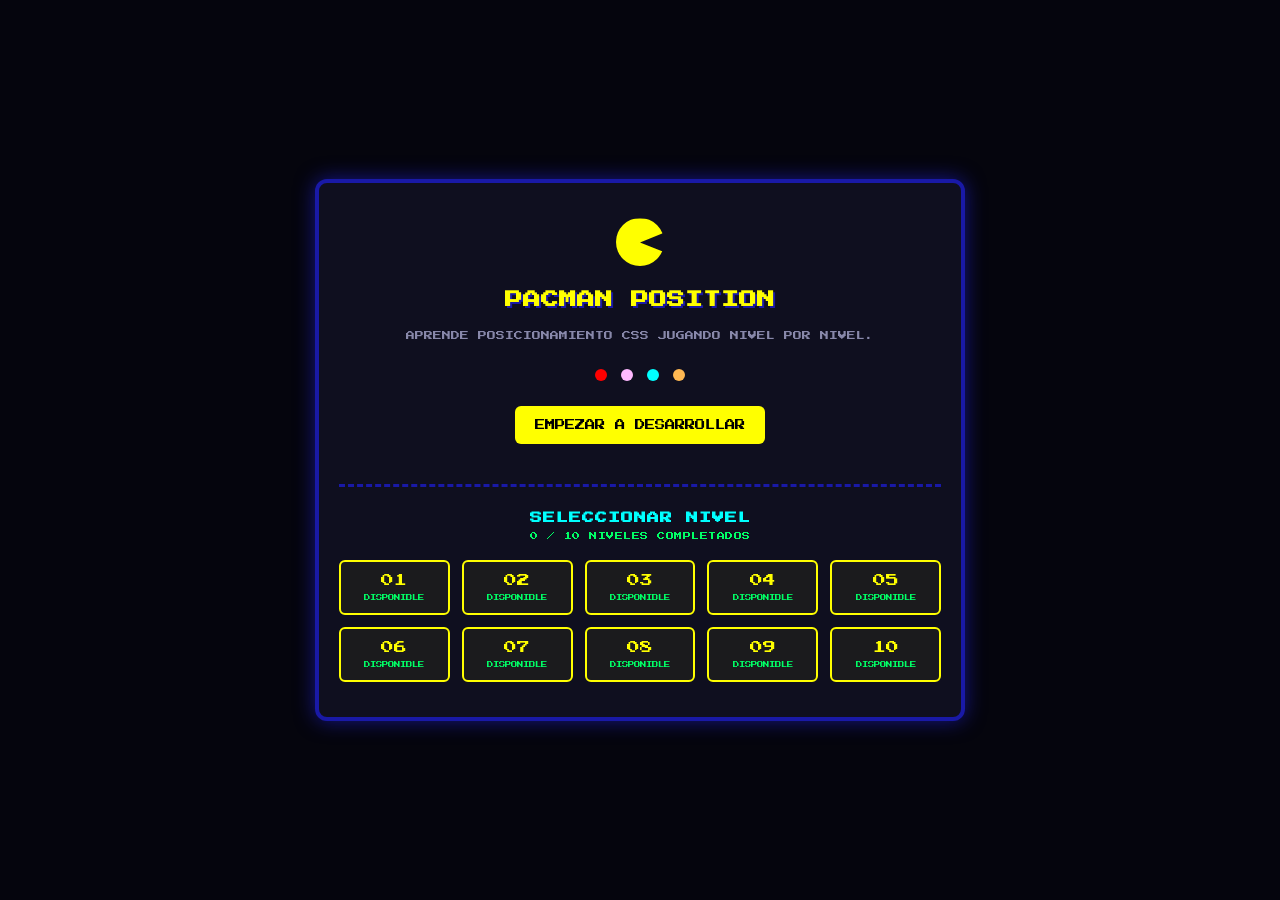
<file: index.html>
<!DOCTYPE html>
<html lang="es">
<head>
  <meta charset="UTF-8">
  <meta name="viewport" content="width=device-width, initial-scale=1.0">
  <title>Pacman Position - Inicio</title>
  <link rel="icon" href="data:image/svg+xml,%3Csvg%20xmlns%3D%22http%3A//www.w3.org/2000/svg%22%20viewBox%3D%220%200%20100%20100%22%3E%3Ctext%20y%3D%22.9em%22%20font-size%3D%2290%22%3E%F0%9F%9F%A1%3C/text%3E%3C/svg%3E">
  
  <!-- Fuente Retro Pixel Art de Google Fonts -->
  <link rel="preconnect" href="https://fonts.googleapis.com">
  <link rel="preconnect" href="https://fonts.gstatic.com" crossorigin>
  <link href="https://fonts.googleapis.com/css2?family=Press+Start+2P&display=swap" rel="stylesheet">
  
  <link rel="stylesheet" href="./src/styles/styles.css">
</head>
<body>

  <!-- Tarjeta Central Principal -->
  <main class="pacman-card">
    
    <!-- Pacman Decorativo Superior -->
    <div class="pacman-graphic"></div>

    <!-- Título Principal -->
    <h1 class="main-title">PACMAN POSITION</h1>
    
    <!-- Subtítulo -->
    <p class="subtitle">APRENDE POSICIONAMIENTO CSS JUGANDO NIVEL POR NIVEL.</p>

    <!-- Fantasmas Decorativos -->
    <div class="ghost-dots">
      <span class="ghost-dot blinky"></span>
      <span class="ghost-dot pinky"></span>
      <span class="ghost-dot inky"></span>
      <span class="ghost-dot clyde"></span>
    </div>

    <!-- Botón de Inicio Rápido -->
    <a href="./src/pages/nivel_1_position_relative.html" class="btn-start">EMPEZAR A DESARROLLAR</a>

    <!-- SECCIÓN DE SELECCIÓN DE NIVELES (10 NIVELES) -->
    <section class="levels-section">
      <h2 class="levels-title">SELECCIONAR NIVEL</h2>
      <p class="progress-indicator" id="progressIndicator">0 / 10 NIVELES COMPLETADOS</p>
      
      <div class="levels-grid">
        <a href="./src/pages/nivel_1_position_relative.html" class="level-card unlocked" id="level-1">
          <span class="level-num">01</span>
          <span class="level-status">DISPONIBLE</span>
        </a>

        <a href="./src/pages/nivel_2_position_absolute.html" class="level-card" id="level-2">
          <span class="level-num">02</span>
          <span class="level-status">DISPONIBLE</span>
        </a>

        <a href="./src/pages/nivel_3_position_fixed.html" class="level-card" id="level-3">
          <span class="level-num">03</span>
          <span class="level-status">DISPONIBLE</span>
        </a>

        <a href="./src/pages/nivel_4_position_sticky.html" class="level-card" id="level-4">
          <span class="level-num">04</span>
          <span class="level-status">DISPONIBLE</span>
        </a>

        <a href="./src/pages/nivel_5_desafio_integrador.html" class="level-card" id="level-5">
          <span class="level-num">05</span>
          <span class="level-status">DISPONIBLE</span>
        </a>

        <a href="./src/pages/nivel_6_inset.html" class="level-card" id="level-6">
          <span class="level-num">06</span>
          <span class="level-status">DISPONIBLE</span>
        </a>

        <a href="./src/pages/nivel_7_coordenadas_negativas.html" class="level-card" id="level-7">
          <span class="level-num">07</span>
          <span class="level-status">DISPONIBLE</span>
        </a>

        <a href="./src/pages/nivel_8_sticky_horizontal.html" class="level-card" id="level-8">
          <span class="level-num">08</span>
          <span class="level-status">DISPONIBLE</span>
        </a>

        <a href="./src/pages/nivel_9_stacking_context.html" class="level-card" id="level-9">
          <span class="level-num">09</span>
          <span class="level-status">DISPONIBLE</span>
        </a>

        <a href="./src/pages/nivel_10_desafio_maestro.html" class="level-card" id="level-10">
          <span class="level-num">10</span>
          <span class="level-status">DISPONIBLE</span>
        </a>
      </div>
    </section>

  </main>
<script src="./src/js/main.js"></script>
</body>
</html>
</file>
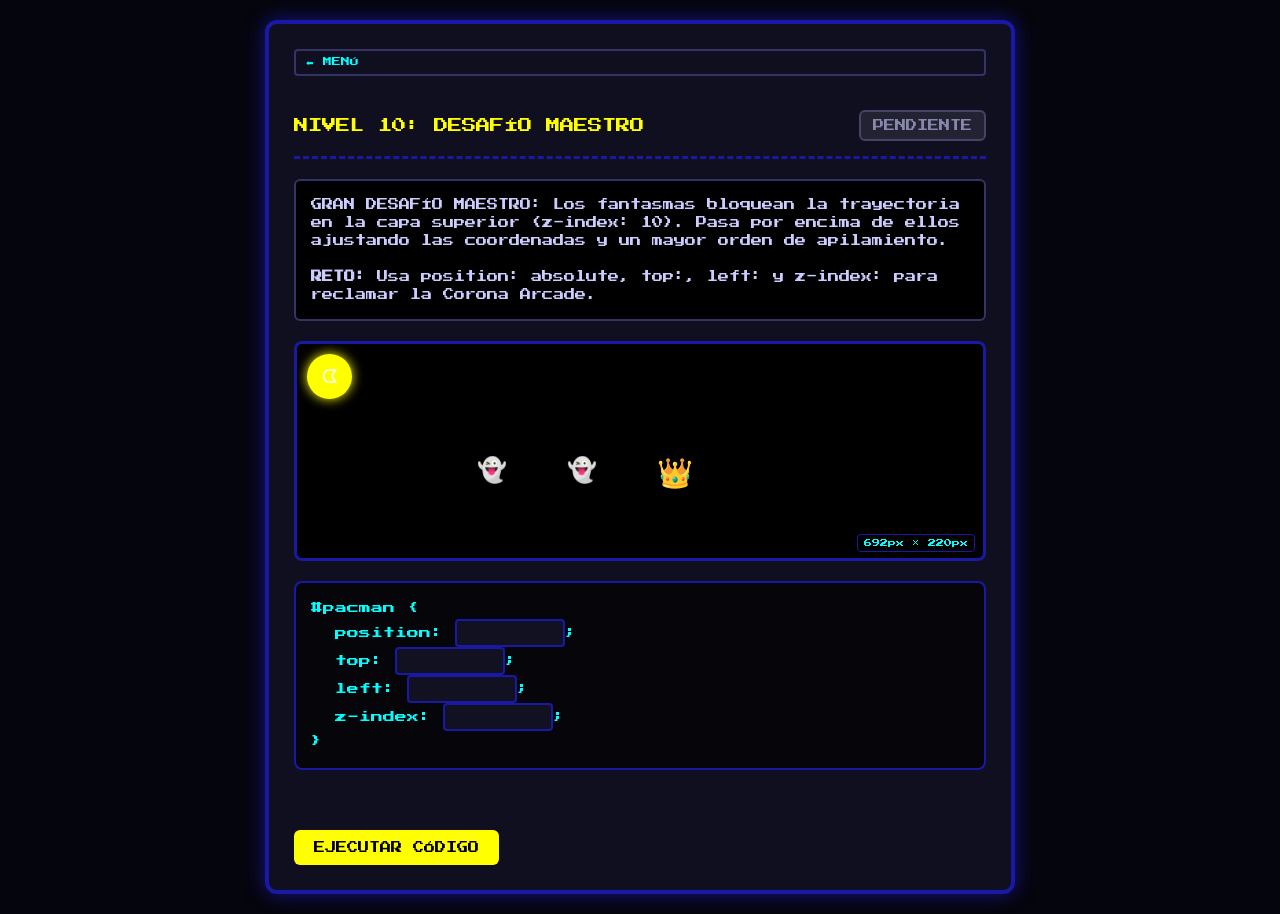
<file: src/pages/nivel_10_desafio_maestro.html>
<!DOCTYPE html>
<html lang="es">
<head>
    <meta charset="UTF-8">
    <meta name="viewport" content="width=device-width, initial-scale=1.0">
    <link rel="icon" href="data:image/svg+xml,%3Csvg%20xmlns%3D%22http%3A//www.w3.org/2000/svg%22%20viewBox%3D%220%200%20100%20100%22%3E%3Ctext%20y%3D%22.9em%22%20font-size%3D%2290%22%3E%F0%9F%9F%A1%3C/text%3E%3C/svg%3E">
    <title>Pac-Man CSS Arcade - Nivel 10: Desafío Maestro Arcade</title>
    <link href="https://fonts.googleapis.com/css2?family=Press+Start+2P&display=swap" rel="stylesheet">
    <style>
        :root {
            --bg-color: #05050d;
            --arcade-blue: #1919a6;
            --pacman-yellow: #ffff00;
            --neon-green: #00ff66;
            --neon-pink: #ff0077;
            --text-color: #ffffff;
        }

        * {
            box-sizing: border-box;
            margin: 0;
            padding: 0;
            font-family: 'Press Start 2P', monospace;
        }

        body {
            background-color: var(--bg-color);
            color: var(--text-color);
            display: flex;
            flex-direction: column;
            align-items: center;
            justify-content: center;
            min-height: 100vh;
            padding: 20px;
        }

        .arcade-container {
            width: 100%;
            max-width: 750px;
            background-color: #0f0f1f;
            border: 4px solid var(--arcade-blue);
            box-shadow: 0 0 20px rgba(25, 25, 166, 0.8);
            border-radius: 12px;
            padding: 25px;
            display: flex;
            flex-direction: column;
            gap: 20px;
        }

        .arcade-header {
            display: flex;
            justify-content: space-between;
            align-items: center;
            border-bottom: 3px dashed var(--arcade-blue);
            padding-bottom: 15px;
        }

        .level-title { font-size: 0.9rem; color: var(--pacman-yellow); }
        .status-badge {
            font-size: 0.7rem;
            padding: 8px 12px;
            border-radius: 6px;
            background-color: #222233;
            color: #8888aa;
            border: 2px solid #444466;
        }
        .status-badge.solved {
            background-color: rgba(0, 255, 102, 0.2);
            color: var(--neon-green);
            border-color: var(--neon-green);
            box-shadow: 0 0 10px var(--neon-green);
        }

        .instructions {
            font-size: 0.7rem;
            line-height: 1.6;
            color: #ccccff;
            background-color: #000000;
            padding: 15px;
            border: 2px solid #333366;
            border-radius: 6px;
        }

        .maze-container {
            width: 100%;
            height: 220px;
            background-color: #000000;
            border: 3px solid var(--arcade-blue);
            border-radius: 8px;
            position: relative;
            overflow: hidden;
        }

        #pacman {
            width: 45px;
            height: 45px;
            background-color: var(--pacman-yellow);
            border-radius: 50%;
            display: flex;
            align-items: center;
            justify-content: center;
            font-size: 1.2rem;
            position: absolute;
            top: 10px;
            left: 10px;
            transition: all 0.5s ease;
            box-shadow: 0 0 12px var(--pacman-yellow);
            z-index: 1;
        }

        #crownGoal {
            position: absolute;
            top: 110px;
            left: 360px;
            font-size: 1.8rem;
        }

        .ghost {
            position: absolute;
            font-size: 1.5rem;
            z-index: 10;
        }

        .editor-container {
            background-color: #05050a;
            border: 2px solid var(--arcade-blue);
            border-radius: 8px;
            padding: 15px;
        }

        .code-block { font-size: 0.75rem; color: #00ffff; line-height: 1.8; }
        .code-input {
            background-color: #111122;
            border: 2px solid var(--arcade-blue);
            color: var(--neon-green);
            font-size: 0.75rem;
            padding: 6px;
            width: 110px;
            border-radius: 4px;
        }

        .actions-row {
            display: flex;
            gap: 15px;
            justify-content: space-between;
            align-items: center;
        }

        .btn { padding: 12px 20px; font-size: 0.7rem; border: none; border-radius: 6px; cursor: pointer; }
        .btn-run { background-color: var(--pacman-yellow); color: #000; }
        .btn-restart {
            background-color: var(--neon-green);
            color: #000;
            display: none;
            text-decoration: none;
        }
        .btn-restart.visible { display: inline-block; }
        .message-box { font-size: 0.65rem; min-height: 20px; }
        .message-box.success { color: var(--neon-green); }
        .message-box.error { color: var(--neon-pink); }
        .back-home { display: inline-block; margin-bottom: 14px; font-size: 0.55rem; color: #00ffff; text-decoration: none; border: 2px solid #333366; padding: 6px 10px; border-radius: 4px; transition: all 0.2s ease; }
        .back-home:hover { border-color: #00ff66; color: #00ff66; }
    </style>
</head>
<body>

<div class="arcade-container">
    <a href="../../index.html" class="back-home">⬅ MENÚ</a>
    <div class="arcade-header">
        <div class="level-title">NIVEL 10: DESAFÍO MAESTRO</div>
        <div class="status-badge" id="statusBadge">PENDIENTE</div>
    </div>

    <div class="instructions">
        <span>GRAN DESAFÍO MAESTRO:</span> Los fantasmas bloquean la trayectoria en la capa superior (z-index: 10). Pasa por encima de ellos ajustando las coordenadas y un mayor orden de apilamiento.<br><br>
        <strong>RETO:</strong> Usa <code>position: absolute</code>, <code>top:</code>, <code>left:</code> y <code>z-index:</code> para reclamar la Corona Arcade.
    </div>

    <div class="maze-container">
        <div id="pacman">ᗧ</div>
        <div class="ghost" style="top: 110px; left: 180px;">👻</div>
        <div class="ghost" style="top: 110px; left: 270px;">👻</div>
        <div id="crownGoal">👑</div>
    </div>

    <div class="editor-container">
        <div class="code-block">
            #pacman {<br>
            &nbsp;&nbsp;position: <input type="text" id="posInput" class="code-input" aria-label="valor de position" placeholder="">;<br>
            &nbsp;&nbsp;top: <input type="text" id="topInput" class="code-input" aria-label="valor de top" placeholder="">;<br>
            &nbsp;&nbsp;left: <input type="text" id="leftInput" class="code-input" placeholder="">;<br>
            &nbsp;&nbsp;z-index: <input type="text" id="zIndexInput" class="code-input" aria-label="valor de z-index" placeholder="">;<br>
            }
        </div>
    </div>

    <div class="message-box" id="msgBox"></div>

    <div class="actions-row">
        <button class="btn btn-run" onclick="executeCode()">EJECUTAR CÓDIGO</button>
        <a href="../../index.html" class="btn btn-restart" id="btnRestart" onclick="localStorage.removeItem('pacman_max_level')">VOLVER AL INICIO 🏠</a>
    </div>
</div>

<script src="../js/main.js"></script>
<script>
    function playSound(type) {
        try {
            const ctx = new (window.AudioContext || window.webkitAudioContext)();
            const osc = ctx.createOscillator();
            const gain = ctx.createGain();
            osc.connect(gain); gain.connect(ctx.destination);
            if (type === 'win') {
                osc.type = 'square';
                osc.frequency.setValueAtTime(523.25, ctx.currentTime);
                osc.frequency.setValueAtTime(659.25, ctx.currentTime + 0.1);
                osc.frequency.setValueAtTime(783.99, ctx.currentTime + 0.2);
                osc.frequency.setValueAtTime(1046.50, ctx.currentTime + 0.3);
                gain.gain.setValueAtTime(0.2, ctx.currentTime);
                gain.gain.exponentialRampToValueAtTime(0.01, ctx.currentTime + 0.5);
                osc.start(); osc.stop(ctx.currentTime + 0.5);
            } else {
                osc.type = 'sawtooth';
                osc.frequency.setValueAtTime(180, ctx.currentTime);
                osc.frequency.linearRampToValueAtTime(90, ctx.currentTime + 0.2);
                gain.gain.setValueAtTime(0.2, ctx.currentTime);
                gain.gain.exponentialRampToValueAtTime(0.01, ctx.currentTime + 0.2);
                osc.start(); osc.stop(ctx.currentTime + 0.2);
            }
        } catch(e){}
    }

    function livePreview() {
        const posVal = document.getElementById('posInput').value.trim();
        const topVal = document.getElementById('topInput').value.trim();
        const leftVal = document.getElementById('leftInput').value.trim();
        const zVal = document.getElementById('zIndexInput').value.trim();
        const pacman = document.getElementById('pacman');
        if (posVal) pacman.style.position = posVal;
        pacman.style.top = topVal;
        pacman.style.left = leftVal;
        pacman.style.zIndex = zVal;
    }

    // Pista que aparece si el jugador lleva más de 30 s sin resolver el nivel
    // (la lógica está en main.js). Orienta sin dar la respuesta.
    const LEVEL_HINT = "Combina lo aprendido: un position que permita usar top y left dentro del recuadro, las coordenadas de la corona según las medidas del recuadro, y un z-index mayor que el de los fantasmas (10).";

    // Devuelve true solo si TODOS los campos del editor tienen la respuesta correcta.
    // La usan tanto executeCode() como main.js (para pasar de nivel solo, sin pulsar el botón).
    function isSolved() {
        const posVal = document.getElementById('posInput').value.trim();
        const topVal = document.getElementById('topInput').value.trim();
        const leftVal = document.getElementById('leftInput').value.trim();
        const zVal = document.getElementById('zIndexInput').value.trim();
        return posVal === 'absolute' && topVal === '110px' && leftVal === '360px' && zVal === '50';
    }

    function executeCode() {
        const posVal = document.getElementById('posInput').value.trim();
        const topVal = document.getElementById('topInput').value.trim();
        const leftVal = document.getElementById('leftInput').value.trim();
        const zVal = document.getElementById('zIndexInput').value.trim();
        const pacman = document.getElementById('pacman');
        const msgBox = document.getElementById('msgBox');
        const badge = document.getElementById('statusBadge');
        const btnRestart = document.getElementById('btnRestart');

        if (isSolved()) {
            pacman.style.position = 'absolute';
            pacman.style.top = '110px';
            pacman.style.left = '360px';
            pacman.style.zIndex = '50';
            
            msgBox.className = 'message-box success';
            msgBox.innerText = '¡FELICIDADES MAESTRO! Has conquistado todos los niveles de posicionamiento CSS.';
            badge.className = 'status-badge solved';
            badge.innerText = '✓ COMPLETO';
            btnRestart.classList.add('visible');
            completeLevel(10);
            playSound('win');
        } else {
            msgBox.className = 'message-box error';
            msgBox.innerText = '❌ INCORRECTO. Los fantasmas siguen bloqueando el paso. Revisa position, top, left y z-index.';
            playSound('error');
        }
    }
</script>
</body>
</html>
</file>
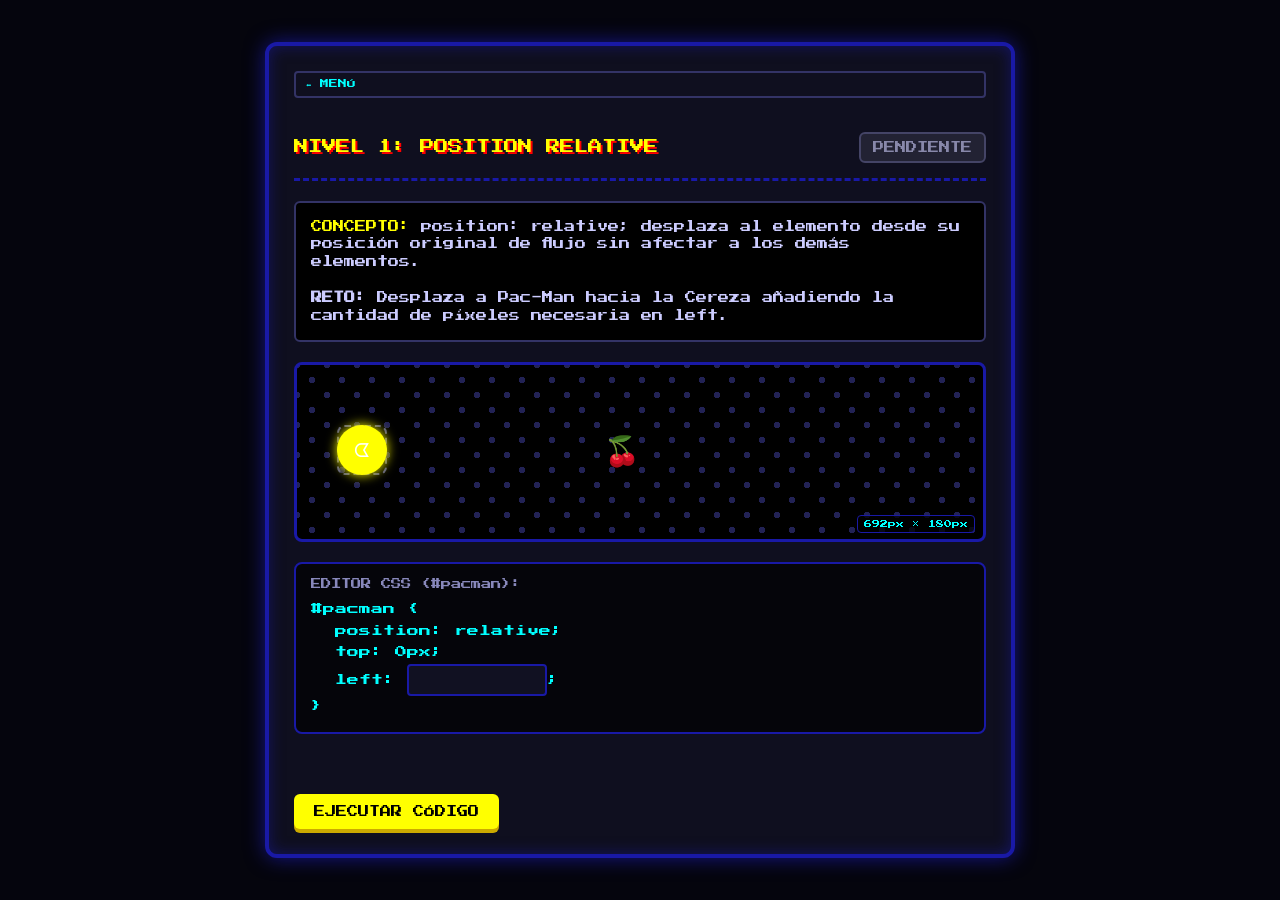
<file: src/pages/nivel_1_position_relative.html>
<!DOCTYPE html>
<html lang="es">
<head>
    <meta charset="UTF-8">
    <meta name="viewport" content="width=device-width, initial-scale=1.0">
    <link rel="icon" href="data:image/svg+xml,%3Csvg%20xmlns%3D%22http%3A//www.w3.org/2000/svg%22%20viewBox%3D%220%200%20100%20100%22%3E%3Ctext%20y%3D%22.9em%22%20font-size%3D%2290%22%3E%F0%9F%9F%A1%3C/text%3E%3C/svg%3E">
    <title>Pac-Man CSS Arcade - Nivel 1: Relative</title>
    <link href="https://fonts.googleapis.com/css2?family=Press+Start+2P&display=swap" rel="stylesheet">
    <style>
        :root {
            --bg-color: #05050d;
            --arcade-blue: #1919a6;
            --pacman-yellow: #ffff00;
            --ghost-red: #ff0000;
            --neon-green: #00ff66;
            --neon-pink: #ff0077;
            --text-color: #ffffff;
        }

        * {
            box-sizing: border-box;
            margin: 0;
            padding: 0;
            font-family: 'Press Start 2P', monospace;
        }

        body {
            background-color: var(--bg-color);
            color: var(--text-color);
            display: flex;
            flex-direction: column;
            align-items: center;
            justify-content: center;
            min-height: 100vh;
            padding: 20px;
        }

        .arcade-container {
            width: 100%;
            max-width: 750px;
            background-color: #0f0f1f;
            border: 4px solid var(--arcade-blue);
            box-shadow: 0 0 20px rgba(25, 25, 166, 0.8), inset 0 0 15px rgba(25, 25, 166, 0.5);
            border-radius: 12px;
            padding: 25px;
            display: flex;
            flex-direction: column;
            gap: 20px;
        }

        /* HEADER & STATUS BADGE */
        .arcade-header {
            display: flex;
            justify-content: space-between;
            align-items: center;
            border-bottom: 3px dashed var(--arcade-blue);
            padding-bottom: 15px;
        }

        .level-title {
            font-size: 0.9rem;
            color: var(--pacman-yellow);
            text-shadow: 2px 2px #ff0000;
        }

        .status-badge {
            font-size: 0.7rem;
            padding: 8px 12px;
            border-radius: 6px;
            background-color: #222233;
            color: #8888aa;
            border: 2px solid #444466;
            transition: all 0.3s ease;
        }

        .status-badge.solved {
            background-color: rgba(0, 255, 102, 0.2);
            color: var(--neon-green);
            border-color: var(--neon-green);
            box-shadow: 0 0 10px var(--neon-green);
        }

        .instructions {
            font-size: 0.7rem;
            line-height: 1.6;
            color: #ccccff;
            background-color: #000000;
            padding: 15px;
            border: 2px solid #333366;
            border-radius: 6px;
        }

        .instructions span {
            color: var(--pacman-yellow);
        }

        /* TABLERO DE JUEGO */
        .maze-container {
            width: 100%;
            height: 180px;
            background-color: #000000;
            border: 3px solid var(--arcade-blue);
            border-radius: 8px;
            position: relative;
            overflow: hidden;
            background-image: 
                radial-gradient(#222255 15%, transparent 16%),
                radial-gradient(#222255 15%, transparent 16%);
            background-size: 30px 30px;
            background-position: 0 0, 15px 15px;
        }

        .origin-marker {
            position: absolute;
            top: 60px;
            left: 40px;
            width: 50px;
            height: 50px;
            border: 2px dashed #555588;
            border-radius: 8px;
            display: flex;
            align-items: center;
            justify-content: center;
            font-size: 0.5rem;
            color: #555588;
        }

        #pacman {
            width: 50px;
            height: 50px;
            background-color: var(--pacman-yellow);
            border-radius: 50%;
            display: flex;
            align-items: center;
            justify-content: center;
            font-size: 1.2rem;
            /* PROPIEDAD INICIAL */
            position: relative;
            top: 0px;
            left: 0px;
            margin-top: 60px;
            margin-left: 40px;
            transition: all 0.5s cubic-bezier(0.175, 0.885, 0.32, 1.275);
            box-shadow: 0 0 12px var(--pacman-yellow);
            z-index: 10;
        }

        #cherry {
            position: absolute;
            top: 60px;
            left: 300px;
            width: 50px;
            height: 50px;
            display: flex;
            align-items: center;
            justify-content: center;
            font-size: 1.8rem;
            animation: pulse 1s infinite alternate;
        }

        @keyframes pulse {
            from { transform: scale(1); }
            to { transform: scale(1.15); }
        }

        /* EDITOR DE CÓDIGO */
        .editor-container {
            background-color: #05050a;
            border: 2px solid var(--arcade-blue);
            border-radius: 8px;
            padding: 15px;
            display: flex;
            flex-direction: column;
            gap: 10px;
        }

        .editor-title {
            font-size: 0.65rem;
            color: #8888bb;
        }

        .code-block {
            font-size: 0.75rem;
            color: #00ffff;
            line-height: 1.8;
        }

        .code-input {
            background-color: #111122;
            border: 2px solid var(--arcade-blue);
            color: var(--neon-green);
            font-size: 0.75rem;
            padding: 8px;
            width: 100%;
            border-radius: 4px;
            outline: none;
        }

        .code-input:focus {
            border-color: var(--neon-pink);
            box-shadow: 0 0 8px var(--neon-pink);
        }

        /* CONTROLES Y ACCIONES */
        .actions-row {
            display: flex;
            gap: 15px;
            justify-content: space-between;
            align-items: center;
        }

        .btn {
            padding: 12px 20px;
            font-size: 0.7rem;
            border: none;
            border-radius: 6px;
            cursor: pointer;
            transition: transform 0.1s, box-shadow 0.2s;
        }

        .btn-run {
            background-color: var(--pacman-yellow);
            color: #000;
            box-shadow: 0 4px 0 #ccaa00;
        }

        .btn-run:active {
            transform: translateY(4px);
            box-shadow: 0 0 0 #ccaa00;
        }

        .btn-next {
            background-color: var(--neon-green);
            color: #000;
            box-shadow: 0 4px 0 #00aa44;
            display: none;
            text-decoration: none;
            text-align: center;
        }

        .btn-next.visible {
            display: inline-block;
            animation: bounce 0.6s infinite alternate;
        }

        @keyframes bounce {
            from { transform: translateY(0); }
            to { transform: translateY(-5px); }
        }

        .message-box {
            font-size: 0.65rem;
            min-height: 20px;
            line-height: 1.4;
        }

        .message-box.success { color: var(--neon-green); }
        .message-box.error { color: var(--neon-pink); }
        .back-home { display: inline-block; margin-bottom: 14px; font-size: 0.55rem; color: #00ffff; text-decoration: none; border: 2px solid #333366; padding: 6px 10px; border-radius: 4px; transition: all 0.2s ease; }
        .back-home:hover { border-color: #00ff66; color: #00ff66; }
    </style>
</head>
<body>

<div class="arcade-container">
    <a href="../../index.html" class="back-home">⬅ MENÚ</a>
    <div class="arcade-header">
        <div class="level-title">NIVEL 1: POSITION RELATIVE</div>
        <div class="status-badge" id="statusBadge">PENDIENTE</div>
    </div>

    <div class="instructions">
        <span>CONCEPTO:</span> <code>position: relative;</code> desplaza al elemento desde su posición original de flujo sin afectar a los demás elementos.<br><br>
        <strong>RETO:</strong> Desplaza a Pac-Man hacia la Cereza añadiendo la cantidad de píxeles necesaria en <code>left</code>.
    </div>

    <div class="maze-container">
        <div class="origin-marker">ORIGEN</div>
        <div id="pacman">ᗧ</div>
        <div id="cherry">🍒</div>
    </div>

    <div class="editor-container">
        <div class="editor-title">EDITOR CSS (#pacman):</div>
        <div class="code-block">
            #pacman {<br>
            &nbsp;&nbsp;position: relative;<br>
            &nbsp;&nbsp;top: 0px;<br>
            &nbsp;&nbsp;<label for="leftInput">left:</label> <input type="text" id="leftInput" class="code-input" placeholder="" style="width: 140px;">;<br>
            }
        </div>
    </div>

    <div class="message-box" id="msgBox"></div>

    <div class="actions-row">
        <button class="btn btn-run" onclick="executeCode()">EJECUTAR CÓDIGO</button>
        <a href="./nivel_2_position_absolute.html" class="btn btn-next" id="btnNext">SIGUIENTE NIVEL ➔</a>
    </div>
</div>

<script src="../js/main.js"></script>
<script>
    function playSound(type) {
        try {
            const ctx = new (window.AudioContext || window.webkitAudioContext)();
            const osc = ctx.createOscillator();
            const gain = ctx.createGain();
            osc.connect(gain);
            gain.connect(ctx.destination);

            if (type === 'win') {
                osc.type = 'square';
                osc.frequency.setValueAtTime(523.25, ctx.currentTime);
                osc.frequency.setValueAtTime(659.25, ctx.currentTime + 0.1);
                osc.frequency.setValueAtTime(783.99, ctx.currentTime + 0.2);
                osc.frequency.setValueAtTime(1046.50, ctx.currentTime + 0.3);
                gain.gain.setValueAtTime(0.2, ctx.currentTime);
                gain.gain.exponentialRampToValueAtTime(0.01, ctx.currentTime + 0.5);
                osc.start(); osc.stop(ctx.currentTime + 0.5);
            } else {
                osc.type = 'sawtooth';
                osc.frequency.setValueAtTime(180, ctx.currentTime);
                osc.frequency.linearRampToValueAtTime(90, ctx.currentTime + 0.2);
                gain.gain.setValueAtTime(0.2, ctx.currentTime);
                gain.gain.exponentialRampToValueAtTime(0.01, ctx.currentTime + 0.2);
                osc.start(); osc.stop(ctx.currentTime + 0.2);
            }
        } catch(e){}
    }

    function livePreview() {
        const leftVal = document.getElementById('leftInput').value.trim();
        document.getElementById('pacman').style.left = leftVal;
    }

    // Pista que aparece si el jugador lleva más de 30 s sin resolver el nivel
    // (la lógica está en main.js). Orienta sin dar la respuesta.
    const LEVEL_HINT = "Con relative, left empuja a Pac-Man hacia la derecha desde donde está. Mira cuánto espacio horizontal lo separa de la cereza: esa distancia es el valor de left (no olvides la unidad px).";

    // Devuelve true solo si TODOS los campos del editor tienen la respuesta correcta.
    // La usan tanto executeCode() como main.js (para pasar de nivel solo, sin pulsar el botón).
    function isSolved() {
        return document.getElementById('leftInput').value.trim() === '260px';
    }

    function executeCode() {
        const leftVal = document.getElementById('leftInput').value.trim();
        const pacman = document.getElementById('pacman');
        const msgBox = document.getElementById('msgBox');
        const badge = document.getElementById('statusBadge');
        const btnNext = document.getElementById('btnNext');

        if (isSolved()) {
            pacman.style.left = '260px';
            msgBox.className = 'message-box success';
            msgBox.innerText = '¡EXCELENTE! Pac-Man se ha desplazado 260px relativamente desde su punto de origen.';
            
            badge.className = 'status-badge solved';
            badge.innerText = '✓ RESUELTO';
            
            btnNext.classList.add('visible');
            completeLevel(1);
            playSound('win');
        } else {
            const num = parseInt(leftVal);
            if (!isNaN(num)) {
                pacman.style.left = num + 'px';
            }
            msgBox.className = 'message-box error';
            msgBox.innerText = '❌ INCORRECTO. Pac-Man no llegó a la Cereza. Ajusta el valor de left.';
            playSound('error');
        }
    }
</script>
</body>
</html>
</file>
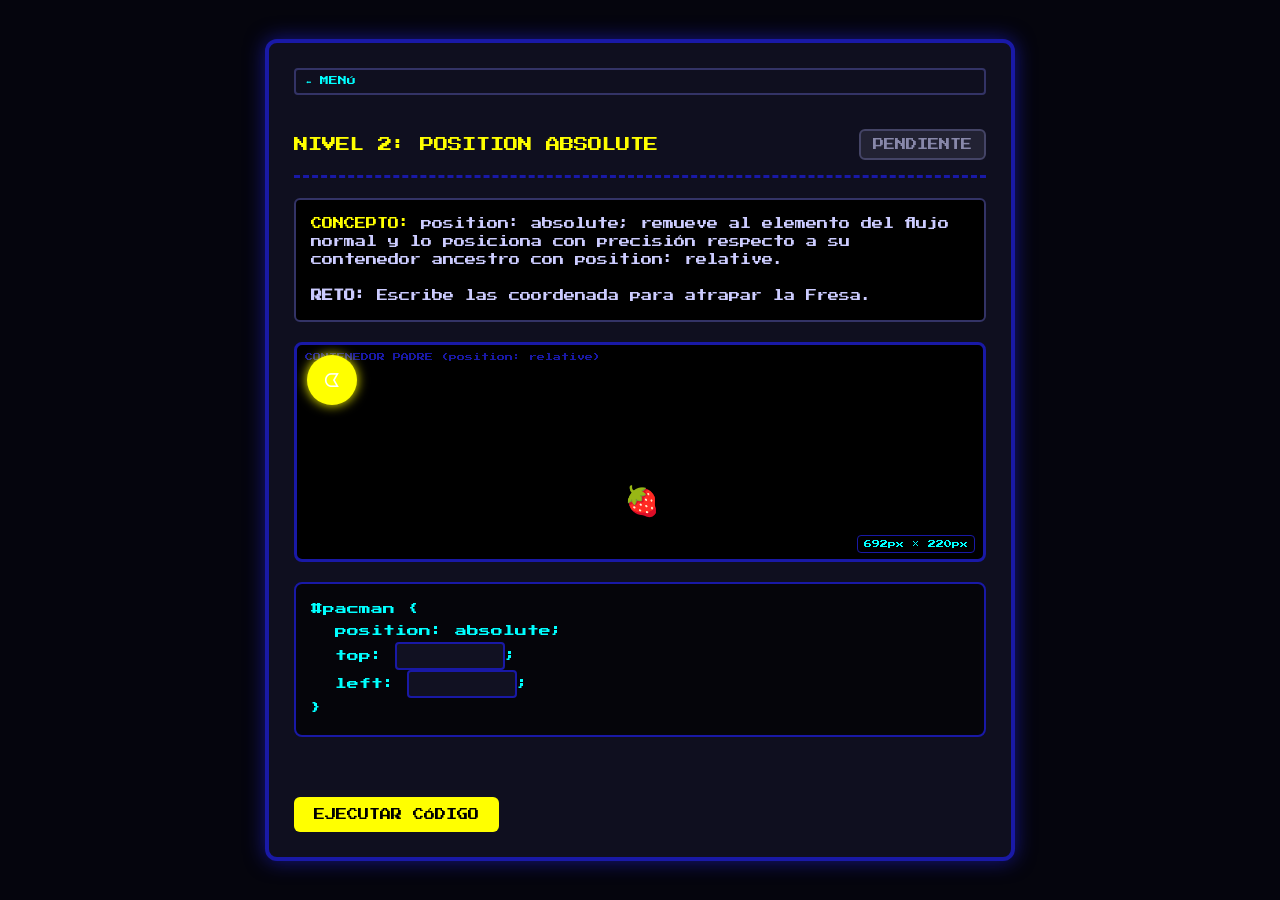
<file: src/pages/nivel_2_position_absolute.html>
<!DOCTYPE html>
<html lang="es">
<head>
    <meta charset="UTF-8">
    <meta name="viewport" content="width=device-width, initial-scale=1.0">
    <link rel="icon" href="data:image/svg+xml,%3Csvg%20xmlns%3D%22http%3A//www.w3.org/2000/svg%22%20viewBox%3D%220%200%20100%20100%22%3E%3Ctext%20y%3D%22.9em%22%20font-size%3D%2290%22%3E%F0%9F%9F%A1%3C/text%3E%3C/svg%3E">
    <title>Pac-Man CSS Arcade - Nivel 2: Absolute</title>
    <link href="https://fonts.googleapis.com/css2?family=Press+Start+2P&display=swap" rel="stylesheet">
    <style>
        :root {
            --bg-color: #05050d;
            --arcade-blue: #1919a6;
            --pacman-yellow: #ffff00;
            --neon-green: #00ff66;
            --neon-pink: #ff0077;
            --text-color: #ffffff;
        }

        * {
            box-sizing: border-box;
            margin: 0;
            padding: 0;
            font-family: 'Press Start 2P', monospace;
        }

        body {
            background-color: var(--bg-color);
            color: var(--text-color);
            display: flex;
            flex-direction: column;
            align-items: center;
            justify-content: center;
            min-height: 100vh;
            padding: 20px;
        }

        .arcade-container {
            width: 100%;
            max-width: 750px;
            background-color: #0f0f1f;
            border: 4px solid var(--arcade-blue);
            box-shadow: 0 0 20px rgba(25, 25, 166, 0.8);
            border-radius: 12px;
            padding: 25px;
            display: flex;
            flex-direction: column;
            gap: 20px;
        }

        .arcade-header {
            display: flex;
            justify-content: space-between;
            align-items: center;
            border-bottom: 3px dashed var(--arcade-blue);
            padding-bottom: 15px;
        }

        .level-title {
            font-size: 0.9rem;
            color: var(--pacman-yellow);
        }

        .status-badge {
            font-size: 0.7rem;
            padding: 8px 12px;
            border-radius: 6px;
            background-color: #222233;
            color: #8888aa;
            border: 2px solid #444466;
        }

        .status-badge.solved {
            background-color: rgba(0, 255, 102, 0.2);
            color: var(--neon-green);
            border-color: var(--neon-green);
            box-shadow: 0 0 10px var(--neon-green);
        }

        .instructions {
            font-size: 0.7rem;
            line-height: 1.6;
            color: #ccccff;
            background-color: #000000;
            padding: 15px;
            border: 2px solid #333366;
            border-radius: 6px;
        }

        .instructions span { color: var(--pacman-yellow); }

        .maze-container {
            width: 100%;
            height: 220px;
            background-color: #000000;
            border: 3px solid var(--arcade-blue);
            border-radius: 8px;
            position: relative; /* PADRE RELATIVE */
            overflow: hidden;
        }

        .container-label {
            position: absolute;
            top: 8px;
            left: 8px;
            font-size: 0.5rem;
            color: var(--arcade-blue);
        }

        #pacman {
            width: 50px;
            height: 50px;
            background-color: var(--pacman-yellow);
            border-radius: 50%;
            display: flex;
            align-items: center;
            justify-content: center;
            font-size: 1.2rem;
            /* PROPIEDAD ABSOLUTE */
            position: absolute;
            top: 10px;
            left: 10px;
            transition: all 0.5s ease;
            box-shadow: 0 0 12px var(--pacman-yellow);
            z-index: 10;
        }

        #strawberry {
            position: absolute;
            top: 130px;
            left: 320px;
            width: 50px;
            height: 50px;
            display: flex;
            align-items: center;
            justify-content: center;
            font-size: 1.8rem;
        }

        .editor-container {
            background-color: #05050a;
            border: 2px solid var(--arcade-blue);
            border-radius: 8px;
            padding: 15px;
            display: flex;
            flex-direction: column;
            gap: 10px;
        }

        .code-block {
            font-size: 0.75rem;
            color: #00ffff;
            line-height: 1.8;
        }

        .code-input {
            background-color: #111122;
            border: 2px solid var(--arcade-blue);
            color: var(--neon-green);
            font-size: 0.75rem;
            padding: 6px;
            width: 110px;
            border-radius: 4px;
            outline: none;
        }

        .actions-row {
            display: flex;
            gap: 15px;
            justify-content: space-between;
            align-items: center;
        }

        .btn {
            padding: 12px 20px;
            font-size: 0.7rem;
            border: none;
            border-radius: 6px;
            cursor: pointer;
        }

        .btn-run { background-color: var(--pacman-yellow); color: #000; }
        .btn-next {
            background-color: var(--neon-green);
            color: #000;
            display: none;
            text-decoration: none;
        }
        .btn-next.visible { display: inline-block; }
        .message-box { font-size: 0.65rem; min-height: 20px; }
        .message-box.success { color: var(--neon-green); }
        .message-box.error { color: var(--neon-pink); }
        .back-home { display: inline-block; margin-bottom: 14px; font-size: 0.55rem; color: #00ffff; text-decoration: none; border: 2px solid #333366; padding: 6px 10px; border-radius: 4px; transition: all 0.2s ease; }
        .back-home:hover { border-color: #00ff66; color: #00ff66; }
    </style>
</head>
<body>

<div class="arcade-container">
    <a href="../../index.html" class="back-home">⬅ MENÚ</a>
    <div class="arcade-header">
        <div class="level-title">NIVEL 2: POSITION ABSOLUTE</div>
        <div class="status-badge" id="statusBadge">PENDIENTE</div>
    </div>

    <div class="instructions">
        <span>CONCEPTO:</span> <code>position: absolute;</code> remueve al elemento del flujo normal y lo posiciona con precisión respecto a su contenedor ancestro con <code>position: relative</code>.<br><br>
        <strong>RETO:</strong> Escribe las coordenada para atrapar la Fresa.
    </div>

    <div class="maze-container">
        <div class="container-label">CONTENEDOR PADRE (position: relative)</div>
        <div id="pacman">ᗧ</div>
        <div id="strawberry">🍓</div>
    </div>

    <div class="editor-container">
        <div class="code-block">
            #pacman {<br>
            &nbsp;&nbsp;position: absolute;<br>
            &nbsp;&nbsp;top: <input type="text" id="topInput" class="code-input" aria-label="valor de top" placeholder="">;<br>
            &nbsp;&nbsp;left: <input type="text" id="leftInput" class="code-input" placeholder="">;<br>
            }
        </div>
    </div>

    <div class="message-box" id="msgBox"></div>

    <div class="actions-row">
        <button class="btn btn-run" onclick="executeCode()">EJECUTAR CÓDIGO</button>
        <a href="./nivel_3_position_fixed.html" class="btn btn-next" id="btnNext">SIGUIENTE NIVEL ➔</a>
    </div>
</div>

<script src="../js/main.js"></script>
<script>
    function playSound(type) {
        try {
            const ctx = new (window.AudioContext || window.webkitAudioContext)();
            const osc = ctx.createOscillator();
            const gain = ctx.createGain();
            osc.connect(gain);
            gain.connect(ctx.destination);
            if (type === 'win') {
                osc.type = 'square';
                osc.frequency.setValueAtTime(523.25, ctx.currentTime);
                osc.frequency.setValueAtTime(659.25, ctx.currentTime + 0.1);
                osc.frequency.setValueAtTime(783.99, ctx.currentTime + 0.2);
                osc.frequency.setValueAtTime(1046.50, ctx.currentTime + 0.3);
                gain.gain.setValueAtTime(0.2, ctx.currentTime);
                gain.gain.exponentialRampToValueAtTime(0.01, ctx.currentTime + 0.5);
                osc.start(); osc.stop(ctx.currentTime + 0.5);
            } else {
                osc.type = 'sawtooth';
                osc.frequency.setValueAtTime(180, ctx.currentTime);
                osc.frequency.linearRampToValueAtTime(90, ctx.currentTime + 0.2);
                gain.gain.setValueAtTime(0.2, ctx.currentTime);
                gain.gain.exponentialRampToValueAtTime(0.01, ctx.currentTime + 0.2);
                osc.start(); osc.stop(ctx.currentTime + 0.2);
            }
        } catch(e){}
    }

    function livePreview() {
        const topVal = document.getElementById('topInput').value.trim();
        const leftVal = document.getElementById('leftInput').value.trim();
        const pacman = document.getElementById('pacman');
        pacman.style.top = topVal;
        pacman.style.left = leftVal;
    }

    // Pista que aparece si el jugador lleva más de 30 s sin resolver el nivel
    // (la lógica está en main.js). Orienta sin dar la respuesta.
    const LEVEL_HINT = "Con absolute, top y left se cuentan desde la esquina superior izquierda del contenedor. Ubica la fresa en el recuadro: cuántos px baja (top) y cuántos px va hacia la derecha (left).";

    // Devuelve true solo si TODOS los campos del editor tienen la respuesta correcta.
    // La usan tanto executeCode() como main.js (para pasar de nivel solo, sin pulsar el botón).
    function isSolved() {
        const topVal = document.getElementById('topInput').value.trim();
        const leftVal = document.getElementById('leftInput').value.trim();
        return topVal === '130px' && leftVal === '320px';
    }

    function executeCode() {
        const topVal = document.getElementById('topInput').value.trim();
        const leftVal = document.getElementById('leftInput').value.trim();
        const pacman = document.getElementById('pacman');
        const msgBox = document.getElementById('msgBox');
        const badge = document.getElementById('statusBadge');
        const btnNext = document.getElementById('btnNext');

        if (isSolved()) {
            pacman.style.top = '130px';
            pacman.style.left = '320px';
            msgBox.className = 'message-box success';
            msgBox.innerText = '¡PERFECTO! Pac-Man se posicionó de manera absoluta en las coordenadas exactas.';
            badge.className = 'status-badge solved';
            badge.innerText = '✓ RESUELTO';
            btnNext.classList.add('visible');
            completeLevel(2);
            playSound('win');
        } else {
            if (topVal) pacman.style.top = topVal;
            if (leftVal) pacman.style.left = leftVal;
            msgBox.className = 'message-box error';
            msgBox.innerText = '❌ INCORRECTO. Pac-Man no atrapó la Fresa. Revisa top y left.';
            playSound('error');
        }
    }
</script>
</body>
</html>
</file>
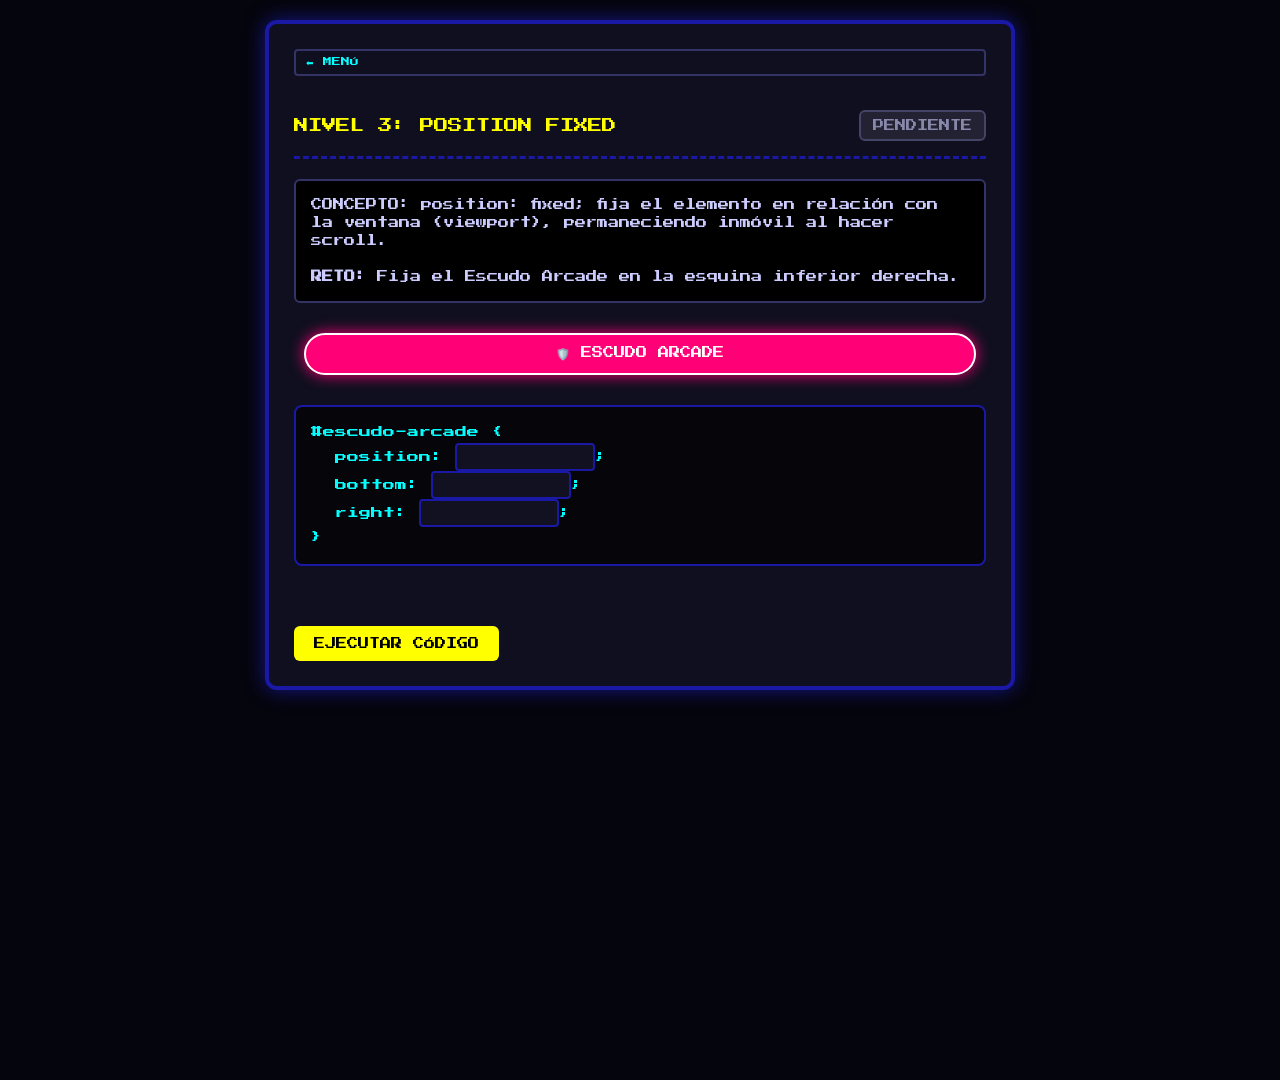
<file: src/pages/nivel_3_position_fixed.html>
<!DOCTYPE html>
<html lang="es">
<head>
    <meta charset="UTF-8">
    <meta name="viewport" content="width=device-width, initial-scale=1.0">
    <link rel="icon" href="data:image/svg+xml,%3Csvg%20xmlns%3D%22http%3A//www.w3.org/2000/svg%22%20viewBox%3D%220%200%20100%20100%22%3E%3Ctext%20y%3D%22.9em%22%20font-size%3D%2290%22%3E%F0%9F%9F%A1%3C/text%3E%3C/svg%3E">
    <title>Pac-Man CSS Arcade - Nivel 3: Fixed</title>
    <link href="https://fonts.googleapis.com/css2?family=Press+Start+2P&display=swap" rel="stylesheet">
    <style>
        :root {
            --bg-color: #05050d;
            --arcade-blue: #1919a6;
            --pacman-yellow: #ffff00;
            --neon-green: #00ff66;
            --neon-pink: #ff0077;
            --text-color: #ffffff;
        }

        * {
            box-sizing: border-box;
            margin: 0;
            padding: 0;
            font-family: 'Press Start 2P', monospace;
        }

        body {
            background-color: var(--bg-color);
            color: var(--text-color);
            display: flex;
            flex-direction: column;
            align-items: center;
            min-height: 120vh; /* Permite scroll */
            padding: 20px;
        }

        .arcade-container {
            width: 100%;
            max-width: 750px;
            background-color: #0f0f1f;
            border: 4px solid var(--arcade-blue);
            box-shadow: 0 0 20px rgba(25, 25, 166, 0.8);
            border-radius: 12px;
            padding: 25px;
            display: flex;
            flex-direction: column;
            gap: 20px;
        }

        .arcade-header {
            display: flex;
            justify-content: space-between;
            align-items: center;
            border-bottom: 3px dashed var(--arcade-blue);
            padding-bottom: 15px;
        }

        .level-title { font-size: 0.9rem; color: var(--pacman-yellow); }
        .status-badge {
            font-size: 0.7rem;
            padding: 8px 12px;
            border-radius: 6px;
            background-color: #222233;
            color: #8888aa;
            border: 2px solid #444466;
        }
        .status-badge.solved {
            background-color: rgba(0, 255, 102, 0.2);
            color: var(--neon-green);
            border-color: var(--neon-green);
        }

        .instructions {
            font-size: 0.7rem;
            line-height: 1.6;
            color: #ccccff;
            background-color: #000000;
            padding: 15px;
            border: 2px solid #333366;
            border-radius: 6px;
        }

        /* ELEMENTO FIXED QUE EL ESTUDIANTE CONFIGURA */
        #fixed-shield {
            position: static; /* Cambia con JS */
            padding: 12px 20px;
            background-color: var(--neon-pink);
            color: white;
            border: 2px solid white;
            border-radius: 30px;
            font-size: 0.7rem;
            box-shadow: 0 0 15px var(--neon-pink);
            z-index: 1000;
            text-align: center;
        }

        .editor-container {
            background-color: #05050a;
            border: 2px solid var(--arcade-blue);
            border-radius: 8px;
            padding: 15px;
        }

        .code-block { font-size: 0.75rem; color: #00ffff; line-height: 1.8; }
        .code-input {
            background-color: #111122;
            border: 2px solid var(--arcade-blue);
            color: var(--neon-green);
            font-size: 0.75rem;
            padding: 6px;
            width: 140px;
            border-radius: 4px;
        }

        .actions-row {
            display: flex;
            gap: 15px;
            justify-content: space-between;
            align-items: center;
        }

        .btn { padding: 12px 20px; font-size: 0.7rem; border: none; border-radius: 6px; cursor: pointer; }
        .btn-run { background-color: var(--pacman-yellow); color: #000; }
        .btn-next { background-color: var(--neon-green); color: #000; display: none; text-decoration: none; }
        .btn-next.visible { display: inline-block; }
        .message-box { font-size: 0.65rem; min-height: 20px; }
        .message-box.success { color: var(--neon-green); }
        .message-box.error { color: var(--neon-pink); }
        .back-home { display: inline-block; margin-bottom: 14px; font-size: 0.55rem; color: #00ffff; text-decoration: none; border: 2px solid #333366; padding: 6px 10px; border-radius: 4px; transition: all 0.2s ease; }
        .back-home:hover { border-color: #00ff66; color: #00ff66; }
    </style>
</head>
<body>

<div class="arcade-container">
    <a href="../../index.html" class="back-home">⬅ MENÚ</a>
    <div class="arcade-header">
        <div class="level-title">NIVEL 3: POSITION FIXED</div>
        <div class="status-badge" id="statusBadge">PENDIENTE</div>
    </div>

    <div class="instructions">
        <span>CONCEPTO:</span> <code>position: fixed;</code> fija el elemento en relación con la ventana (viewport), permaneciendo inmóvil al hacer scroll.<br><br>
        <strong>RETO:</strong> Fija el Escudo Arcade en la esquina inferior derecha.
    </div>

    <div id="shieldContainer" style="padding: 10px; text-align: center;">
        <div id="fixed-shield">🛡️ ESCUDO ARCADE</div>
    </div>

    <div class="editor-container">
        <div class="code-block">
            #escudo-arcade {<br>
            &nbsp;&nbsp;position: <input type="text" id="posInput" class="code-input" aria-label="valor de position" placeholder="">;<br>
            &nbsp;&nbsp;bottom: <input type="text" id="bottomInput" class="code-input" aria-label="valor de bottom" placeholder="">;<br>
            &nbsp;&nbsp;right: <input type="text" id="rightInput" class="code-input" aria-label="valor de right" placeholder="">;<br>
            }
        </div>
    </div>

    <div class="message-box" id="msgBox"></div>

    <div class="actions-row">
        <button class="btn btn-run" onclick="executeCode()">EJECUTAR CÓDIGO</button>
        <a href="./nivel_4_position_sticky.html" class="btn btn-next" id="btnNext">SIGUIENTE NIVEL ➔</a>
    </div>
</div>

<script src="../js/main.js"></script>
<script>
    function playSound(type) {
        try {
            const ctx = new (window.AudioContext || window.webkitAudioContext)();
            const osc = ctx.createOscillator();
            const gain = ctx.createGain();
            osc.connect(gain); gain.connect(ctx.destination);
            if (type === 'win') {
                osc.type = 'square';
                osc.frequency.setValueAtTime(523.25, ctx.currentTime);
                osc.frequency.setValueAtTime(659.25, ctx.currentTime + 0.1);
                osc.frequency.setValueAtTime(783.99, ctx.currentTime + 0.2);
                osc.frequency.setValueAtTime(1046.50, ctx.currentTime + 0.3);
                gain.gain.setValueAtTime(0.2, ctx.currentTime);
                gain.gain.exponentialRampToValueAtTime(0.01, ctx.currentTime + 0.5);
                osc.start(); osc.stop(ctx.currentTime + 0.5);
            } else {
                osc.type = 'sawtooth';
                osc.frequency.setValueAtTime(180, ctx.currentTime);
                osc.frequency.linearRampToValueAtTime(90, ctx.currentTime + 0.2);
                gain.gain.setValueAtTime(0.2, ctx.currentTime);
                gain.gain.exponentialRampToValueAtTime(0.01, ctx.currentTime + 0.2);
                osc.start(); osc.stop(ctx.currentTime + 0.2);
            }
        } catch(e){}
    }

    function livePreview() {
        const posVal = document.getElementById('posInput').value.trim();
        const bottomVal = document.getElementById('bottomInput').value.trim();
        const rightVal = document.getElementById('rightInput').value.trim();
        const shield = document.getElementById('fixed-shield');
        if (posVal) shield.style.position = posVal;
        shield.style.bottom = bottomVal;
        shield.style.right = rightVal;
    }

    // Pista que aparece si el jugador lleva más de 30 s sin resolver el nivel
    // (la lógica está en main.js). Orienta sin dar la respuesta.
    const LEVEL_HINT = "fixed ancla el elemento a la ventana, no a la página. Para la esquina inferior derecha usa bottom y right con una separación pequeña y redonda del borde.";

    // Devuelve true solo si TODOS los campos del editor tienen la respuesta correcta.
    // La usan tanto executeCode() como main.js (para pasar de nivel solo, sin pulsar el botón).
    function isSolved() {
        const posVal = document.getElementById('posInput').value.trim();
        const bottomVal = document.getElementById('bottomInput').value.trim();
        const rightVal = document.getElementById('rightInput').value.trim();
        return posVal === 'fixed' && bottomVal === '20px' && rightVal === '20px';
    }

    function executeCode() {
        const posVal = document.getElementById('posInput').value.trim();
        const bottomVal = document.getElementById('bottomInput').value.trim();
        const rightVal = document.getElementById('rightInput').value.trim();
        const shield = document.getElementById('fixed-shield');
        const msgBox = document.getElementById('msgBox');
        const badge = document.getElementById('statusBadge');
        const btnNext = document.getElementById('btnNext');

        if (isSolved()) {
            shield.style.position = 'fixed';
            shield.style.bottom = '20px';
            shield.style.right = '20px';
            
            msgBox.className = 'message-box success';
            msgBox.innerText = '¡GENIAL! El escudo ha quedado fijo en la ventana sin importar el scroll.';
            badge.className = 'status-badge solved';
            badge.innerText = '✓ RESUELTO';
            btnNext.classList.add('visible');
            completeLevel(3);
            playSound('win');
        } else {
            msgBox.className = 'message-box error';
            msgBox.innerText = '❌ INCORRECTO. El Escudo no quedó fijo. Revisa position, bottom y right.';
            playSound('error');
        }
    }
</script>
</body>
</html>
</file>
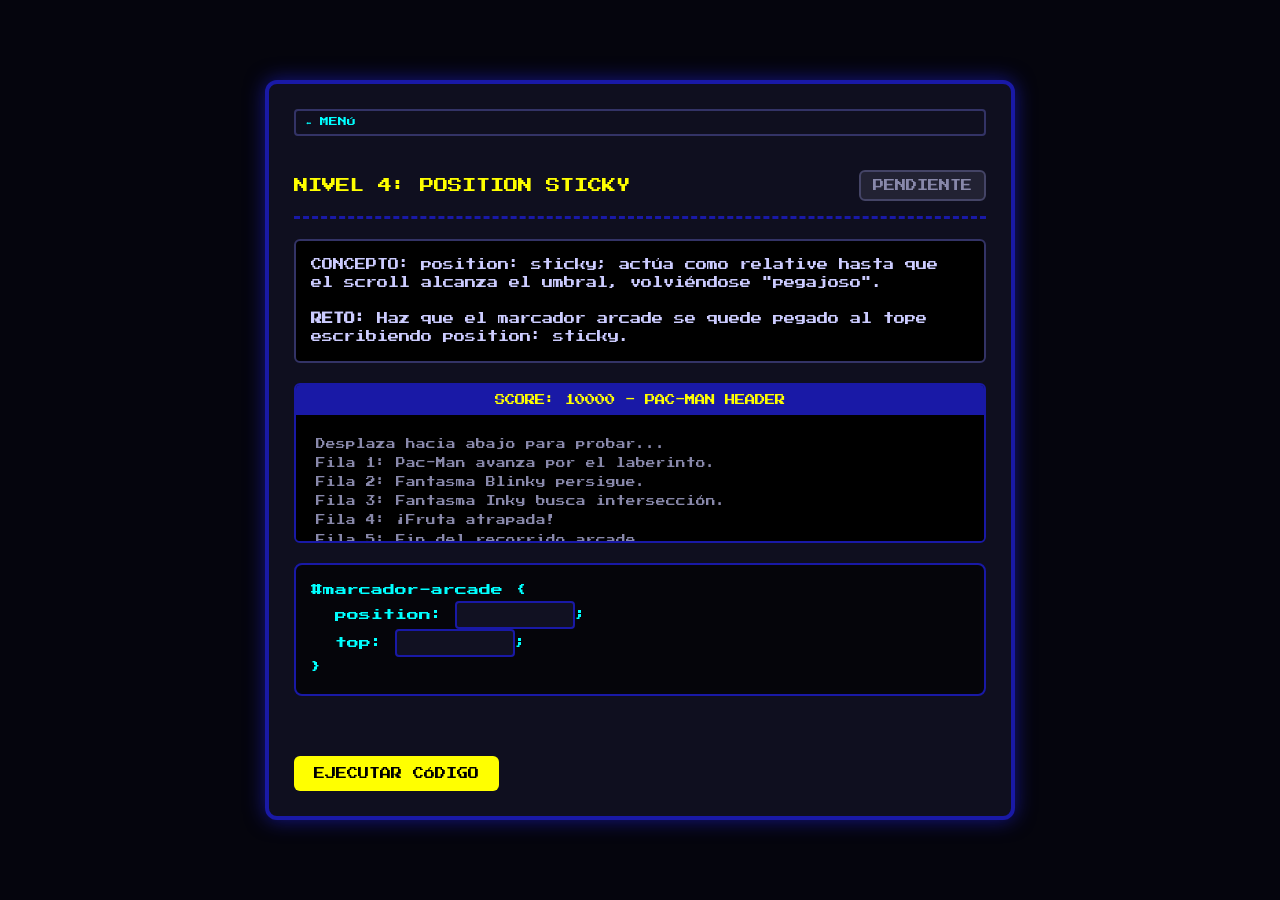
<file: src/pages/nivel_4_position_sticky.html>
<!DOCTYPE html>
<html lang="es">
<head>
    <meta charset="UTF-8">
    <meta name="viewport" content="width=device-width, initial-scale=1.0">
    <link rel="icon" href="data:image/svg+xml,%3Csvg%20xmlns%3D%22http%3A//www.w3.org/2000/svg%22%20viewBox%3D%220%200%20100%20100%22%3E%3Ctext%20y%3D%22.9em%22%20font-size%3D%2290%22%3E%F0%9F%9F%A1%3C/text%3E%3C/svg%3E">
    <title>Pac-Man CSS Arcade - Nivel 4: Sticky</title>
    <link href="https://fonts.googleapis.com/css2?family=Press+Start+2P&display=swap" rel="stylesheet">
    <style>
        :root {
            --bg-color: #05050d;
            --arcade-blue: #1919a6;
            --pacman-yellow: #ffff00;
            --neon-green: #00ff66;
            --neon-pink: #ff0077;
            --text-color: #ffffff;
        }

        * {
            box-sizing: border-box;
            margin: 0;
            padding: 0;
            font-family: 'Press Start 2P', monospace;
        }

        body {
            background-color: var(--bg-color);
            color: var(--text-color);
            display: flex;
            flex-direction: column;
            align-items: center;
            justify-content: center;
            min-height: 100vh;
            padding: 20px;
        }

        .arcade-container {
            width: 100%;
            max-width: 750px;
            background-color: #0f0f1f;
            border: 4px solid var(--arcade-blue);
            box-shadow: 0 0 20px rgba(25, 25, 166, 0.8);
            border-radius: 12px;
            padding: 25px;
            display: flex;
            flex-direction: column;
            gap: 20px;
        }

        .arcade-header {
            display: flex;
            justify-content: space-between;
            align-items: center;
            border-bottom: 3px dashed var(--arcade-blue);
            padding-bottom: 15px;
        }

        .level-title { font-size: 0.9rem; color: var(--pacman-yellow); }
        .status-badge {
            font-size: 0.7rem;
            padding: 8px 12px;
            border-radius: 6px;
            background-color: #222233;
            color: #8888aa;
            border: 2px solid #444466;
        }
        .status-badge.solved {
            background-color: rgba(0, 255, 102, 0.2);
            color: var(--neon-green);
            border-color: var(--neon-green);
        }

        .instructions {
            font-size: 0.7rem;
            line-height: 1.6;
            color: #ccccff;
            background-color: #000000;
            padding: 15px;
            border: 2px solid #333366;
            border-radius: 6px;
        }

        .scroll-box {
            height: 160px;
            overflow-y: auto;
            border: 2px solid var(--arcade-blue);
            border-radius: 6px;
            background-color: #000;
            position: relative;
        }

        .sticky-header {
            background-color: var(--arcade-blue);
            color: var(--pacman-yellow);
            padding: 10px;
            font-size: 0.65rem;
            text-align: center;
            /* PROPIEDAD CONFIGURABLE */
            position: static;
            top: 0px;
        }

        .scroll-content {
            padding: 20px;
            font-size: 0.6rem;
            line-height: 2;
            color: #8888aa;
        }

        .editor-container {
            background-color: #05050a;
            border: 2px solid var(--arcade-blue);
            border-radius: 8px;
            padding: 15px;
        }

        .code-block { font-size: 0.75rem; color: #00ffff; line-height: 1.8; }
        .code-input {
            background-color: #111122;
            border: 2px solid var(--arcade-blue);
            color: var(--neon-green);
            font-size: 0.75rem;
            padding: 6px;
            width: 120px;
            border-radius: 4px;
        }

        .actions-row {
            display: flex;
            gap: 15px;
            justify-content: space-between;
            align-items: center;
        }

        .btn { padding: 12px 20px; font-size: 0.7rem; border: none; border-radius: 6px; cursor: pointer; }
        .btn-run { background-color: var(--pacman-yellow); color: #000; }
        .btn-next { background-color: var(--neon-green); color: #000; display: none; text-decoration: none; }
        .btn-next.visible { display: inline-block; }
        .message-box { font-size: 0.65rem; min-height: 20px; }
        .message-box.success { color: var(--neon-green); }
        .message-box.error { color: var(--neon-pink); }
        .back-home { display: inline-block; margin-bottom: 14px; font-size: 0.55rem; color: #00ffff; text-decoration: none; border: 2px solid #333366; padding: 6px 10px; border-radius: 4px; transition: all 0.2s ease; }
        .back-home:hover { border-color: #00ff66; color: #00ff66; }
    </style>
</head>
<body>

<div class="arcade-container">
    <a href="../../index.html" class="back-home">⬅ MENÚ</a>
    <div class="arcade-header">
        <div class="level-title">NIVEL 4: POSITION STICKY</div>
        <div class="status-badge" id="statusBadge">PENDIENTE</div>
    </div>

    <div class="instructions">
        <span>CONCEPTO:</span> <code>position: sticky;</code> actúa como <code>relative</code> hasta que el scroll alcanza el umbral, volviéndose "pegajoso".<br><br>
        <strong>RETO:</strong> Haz que el marcador arcade se quede pegado al tope escribiendo <code>position: sticky</code>.
    </div>

    <div class="scroll-box">
        <div id="stickyHeader" class="sticky-header">SCORE: 10000 - PAC-MAN HEADER</div>
        <div class="scroll-content">
            Desplaza hacia abajo para probar...<br>
            Fila 1: Pac-Man avanza por el laberinto.<br>
            Fila 2: Fantasma Blinky persigue.<br>
            Fila 3: Fantasma Inky busca intersección.<br>
            Fila 4: ¡Fruta atrapada!<br>
            Fila 5: Fin del recorrido arcade.<br>
        </div>
    </div>

    <div class="editor-container">
        <div class="code-block">
            #marcador-arcade {<br>
            &nbsp;&nbsp;position: <input type="text" id="posInput" class="code-input" aria-label="valor de position" placeholder="">;<br>
            &nbsp;&nbsp;top: <input type="text" id="topInput" class="code-input" aria-label="valor de top" placeholder="">;<br>
            }
        </div>
    </div>

    <div class="message-box" id="msgBox"></div>

    <div class="actions-row">
        <button class="btn btn-run" onclick="executeCode()">EJECUTAR CÓDIGO</button>
        <a href="./nivel_5_desafio_integrador.html" class="btn btn-next" id="btnNext">SIGUIENTE NIVEL ➔</a>
    </div>
</div>

<script src="../js/main.js"></script>
<script>
    function playSound(type) {
        try {
            const ctx = new (window.AudioContext || window.webkitAudioContext)();
            const osc = ctx.createOscillator();
            const gain = ctx.createGain();
            osc.connect(gain); gain.connect(ctx.destination);
            if (type === 'win') {
                osc.type = 'square';
                osc.frequency.setValueAtTime(523.25, ctx.currentTime);
                osc.frequency.setValueAtTime(659.25, ctx.currentTime + 0.1);
                osc.frequency.setValueAtTime(783.99, ctx.currentTime + 0.2);
                osc.frequency.setValueAtTime(1046.50, ctx.currentTime + 0.3);
                gain.gain.setValueAtTime(0.2, ctx.currentTime);
                gain.gain.exponentialRampToValueAtTime(0.01, ctx.currentTime + 0.5);
                osc.start(); osc.stop(ctx.currentTime + 0.5);
            } else {
                osc.type = 'sawtooth';
                osc.frequency.setValueAtTime(180, ctx.currentTime);
                osc.frequency.linearRampToValueAtTime(90, ctx.currentTime + 0.2);
                gain.gain.setValueAtTime(0.2, ctx.currentTime);
                gain.gain.exponentialRampToValueAtTime(0.01, ctx.currentTime + 0.2);
                osc.start(); osc.stop(ctx.currentTime + 0.2);
            }
        } catch(e){}
    }

    function livePreview() {
        const posVal = document.getElementById('posInput').value.trim();
        const topVal = document.getElementById('topInput').value.trim();
        const header = document.getElementById('stickyHeader');
        if (posVal) header.style.position = posVal;
        header.style.top = topVal;
    }

    // Pista que aparece si el jugador lleva más de 30 s sin resolver el nivel
    // (la lógica está en main.js). Orienta sin dar la respuesta.
    const LEVEL_HINT = "sticky necesita un umbral: top indica a cuántos px del borde superior del contenedor se queda pegado el marcador. Piensa en qué valor lo deja justo en el borde.";

    // Devuelve true solo si TODOS los campos del editor tienen la respuesta correcta.
    // La usan tanto executeCode() como main.js (para pasar de nivel solo, sin pulsar el botón).
    function isSolved() {
        const posVal = document.getElementById('posInput').value.trim();
        const topVal = document.getElementById('topInput').value.trim();
        return posVal === 'sticky' && topVal === '0px';
    }

    function executeCode() {
        const posVal = document.getElementById('posInput').value.trim();
        const topVal = document.getElementById('topInput').value.trim();
        const header = document.getElementById('stickyHeader');
        const msgBox = document.getElementById('msgBox');
        const badge = document.getElementById('statusBadge');
        const btnNext = document.getElementById('btnNext');

        if (isSolved()) {
            header.style.position = 'sticky';
            header.style.top = '0px';
            msgBox.className = 'message-box success';
            msgBox.innerText = '¡EXCELENTE! El marcador ahora permanece pegado al hacer scroll dentro del contenedor.';
            badge.className = 'status-badge solved';
            badge.innerText = '✓ RESUELTO';
            btnNext.classList.add('visible');
            completeLevel(4);
            playSound('win');
        } else {
            msgBox.className = 'message-box error';
            msgBox.innerText = '❌ INCORRECTO. El marcador no se pegó al hacer scroll. Revisa position y top.';
            playSound('error');
        }
    }
</script>
</body>
</html>
</file>
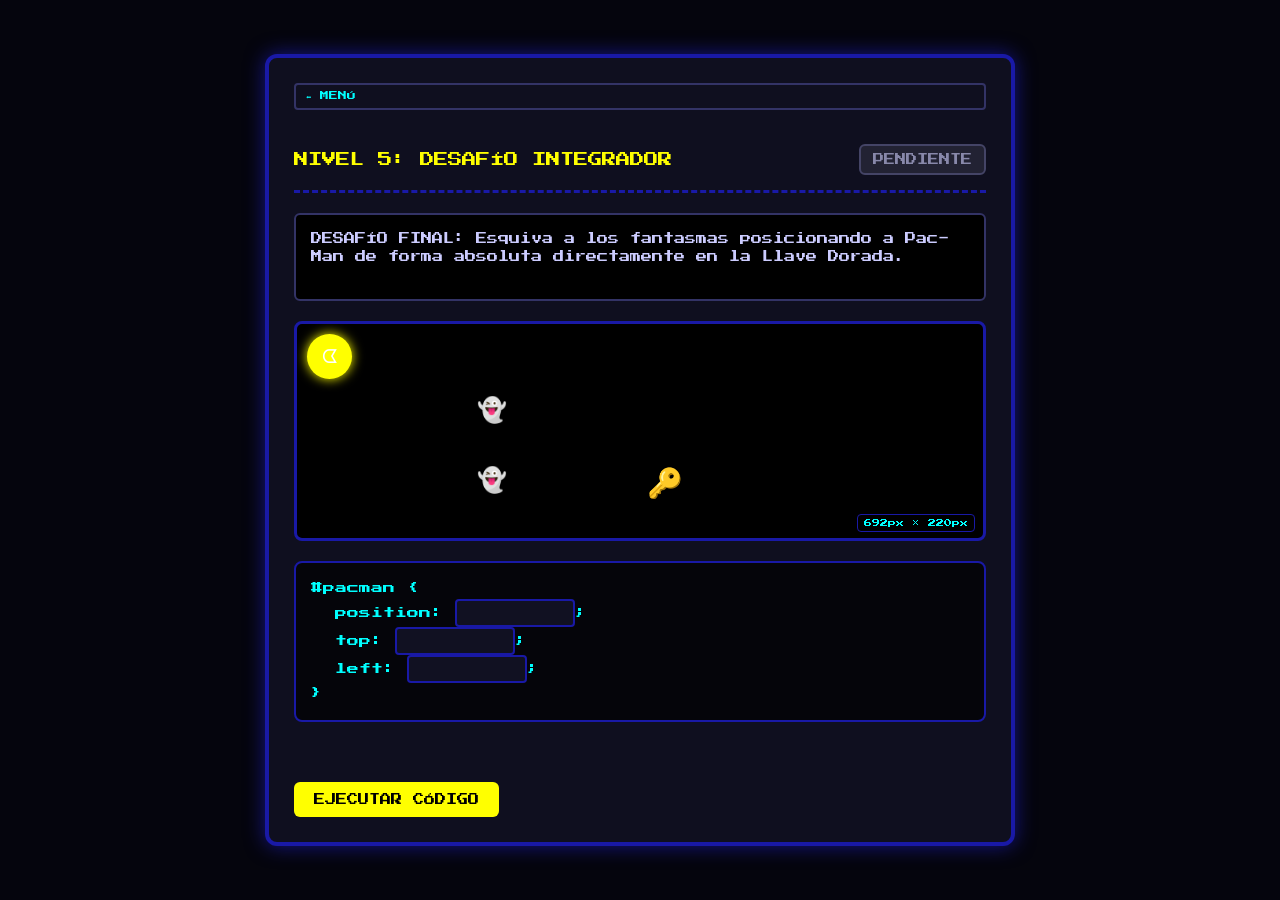
<file: src/pages/nivel_5_desafio_integrador.html>
<!DOCTYPE html>
<html lang="es">
<head>
    <meta charset="UTF-8">
    <meta name="viewport" content="width=device-width, initial-scale=1.0">
    <link rel="icon" href="data:image/svg+xml,%3Csvg%20xmlns%3D%22http%3A//www.w3.org/2000/svg%22%20viewBox%3D%220%200%20100%20100%22%3E%3Ctext%20y%3D%22.9em%22%20font-size%3D%2290%22%3E%F0%9F%9F%A1%3C/text%3E%3C/svg%3E">
    <title>Pac-Man CSS Arcade - Nivel 5:</title>
    <link href="https://fonts.googleapis.com/css2?family=Press+Start+2P&display=swap" rel="stylesheet">
    <style>
        :root {
            --bg-color: #05050d;
            --arcade-blue: #1919a6;
            --pacman-yellow: #ffff00;
            --neon-green: #00ff66;
            --neon-pink: #ff0077;
            --text-color: #ffffff;
        }

        * {
            box-sizing: border-box;
            margin: 0;
            padding: 0;
            font-family: 'Press Start 2P', monospace;
        }

        body {
            background-color: var(--bg-color);
            color: var(--text-color);
            display: flex;
            flex-direction: column;
            align-items: center;
            justify-content: center;
            min-height: 100vh;
            padding: 20px;
        }

        .arcade-container {
            width: 100%;
            max-width: 750px;
            background-color: #0f0f1f;
            border: 4px solid var(--arcade-blue);
            box-shadow: 0 0 20px rgba(25, 25, 166, 0.8);
            border-radius: 12px;
            padding: 25px;
            display: flex;
            flex-direction: column;
            gap: 20px;
        }

        .arcade-header {
            display: flex;
            justify-content: space-between;
            align-items: center;
            border-bottom: 3px dashed var(--arcade-blue);
            padding-bottom: 15px;
        }

        .level-title { font-size: 0.9rem; color: var(--pacman-yellow); }
        .status-badge {
            font-size: 0.7rem;
            padding: 8px 12px;
            border-radius: 6px;
            background-color: #222233;
            color: #8888aa;
            border: 2px solid #444466;
        }
        .status-badge.solved {
            background-color: rgba(0, 255, 102, 0.2);
            color: var(--neon-green);
            border-color: var(--neon-green);
            box-shadow: 0 0 10px var(--neon-green);
        }

        .instructions {
            font-size: 0.7rem;
            line-height: 1.6;
            color: #ccccff;
            background-color: #000000;
            padding: 15px;
            border: 2px solid #333366;
            border-radius: 6px;
        }

        .maze-container {
            width: 100%;
            height: 220px;
            background-color: #000000;
            border: 3px solid var(--arcade-blue);
            border-radius: 8px;
            position: relative; /* CONTENEDOR PADRE */
            overflow: hidden;
        }

        #pacman {
            width: 45px;
            height: 45px;
            background-color: var(--pacman-yellow);
            border-radius: 50%;
            display: flex;
            align-items: center;
            justify-content: center;
            font-size: 1.2rem;
            position: absolute;
            top: 10px;
            left: 10px;
            transition: all 0.5s ease;
            box-shadow: 0 0 12px var(--pacman-yellow);
            z-index: 10;
        }

        #keyGoal {
            position: absolute;
            top: 140px;
            left: 350px;
            font-size: 1.8rem;
        }

        .ghost {
            position: absolute;
            font-size: 1.5rem;
        }

        .editor-container {
            background-color: #05050a;
            border: 2px solid var(--arcade-blue);
            border-radius: 8px;
            padding: 15px;
        }

        .code-block { font-size: 0.75rem; color: #00ffff; line-height: 1.8; }
        .code-input {
            background-color: #111122;
            border: 2px solid var(--arcade-blue);
            color: var(--neon-green);
            font-size: 0.75rem;
            padding: 6px;
            width: 120px;
            border-radius: 4px;
        }

        .actions-row {
            display: flex;
            gap: 15px;
            justify-content: space-between;
            align-items: center;
        }

        .btn { padding: 12px 20px; font-size: 0.7rem; border: none; border-radius: 6px; cursor: pointer; }
        .btn-run { background-color: var(--pacman-yellow); color: #000; }
        .btn-restart {
            background-color: var(--neon-green);
            color: #000;
            display: none;
            text-decoration: none;
        }
        .btn-restart.visible { display: inline-block; }
        .message-box { font-size: 0.65rem; min-height: 20px; }
        .message-box.success { color: var(--neon-green); }
        .message-box.error { color: var(--neon-pink); }
        .back-home { display: inline-block; margin-bottom: 14px; font-size: 0.55rem; color: #00ffff; text-decoration: none; border: 2px solid #333366; padding: 6px 10px; border-radius: 4px; transition: all 0.2s ease; }
        .back-home:hover { border-color: #00ff66; color: #00ff66; }
    </style>
</head>
<body>

<div class="arcade-container">
    <a href="../../index.html" class="back-home">⬅ MENÚ</a>
    <div class="arcade-header">
        <div class="level-title">NIVEL 5: DESAFÍO INTEGRADOR</div>
        <div class="status-badge" id="statusBadge">PENDIENTE</div>
    </div>

    <div class="instructions">
        <span>DESAFÍO FINAL:</span> Esquiva a los fantasmas posicionando a Pac-Man de forma absoluta directamente en la Llave Dorada.<br><br>
    </div>

    <div class="maze-container">
        <div id="pacman">ᗧ</div>
        <div class="ghost" style="top: 70px; left: 180px;">👻</div>
        <div class="ghost" style="top: 140px; left: 180px;">👻</div>
        <div id="keyGoal">🔑</div>
    </div>

    <div class="editor-container">
        <div class="code-block">
            #pacman {<br>
            &nbsp;&nbsp;position: <input type="text" id="posInput" class="code-input" aria-label="valor de position" placeholder="">;<br>
            &nbsp;&nbsp;top: <input type="text" id="topInput" class="code-input" aria-label="valor de top" placeholder="">;<br>
            &nbsp;&nbsp;left: <input type="text" id="leftInput" class="code-input" placeholder="">;<br>
            }
        </div>
    </div>

    <div class="message-box" id="msgBox"></div>

    <div class="actions-row">
        <button class="btn btn-run" onclick="executeCode()">EJECUTAR CÓDIGO</button>
        <a href="./nivel_6_inset.html" class="btn btn-restart" id="btnRestart">SIGUIENTE NIVEL</a>
    </div>
</div>

<script src="../js/main.js"></script>
<script>
    function playSound(type) {
        try {
            const ctx = new (window.AudioContext || window.webkitAudioContext)();
            const osc = ctx.createOscillator();
            const gain = ctx.createGain();
            osc.connect(gain); gain.connect(ctx.destination);
            if (type === 'win') {
                osc.type = 'square';
                osc.frequency.setValueAtTime(523.25, ctx.currentTime);
                osc.frequency.setValueAtTime(659.25, ctx.currentTime + 0.1);
                osc.frequency.setValueAtTime(783.99, ctx.currentTime + 0.2);
                osc.frequency.setValueAtTime(1046.50, ctx.currentTime + 0.3);
                gain.gain.setValueAtTime(0.2, ctx.currentTime);
                gain.gain.exponentialRampToValueAtTime(0.01, ctx.currentTime + 0.5);
                osc.start(); osc.stop(ctx.currentTime + 0.5);
            } else {
                osc.type = 'sawtooth';
                osc.frequency.setValueAtTime(180, ctx.currentTime);
                osc.frequency.linearRampToValueAtTime(90, ctx.currentTime + 0.2);
                gain.gain.setValueAtTime(0.2, ctx.currentTime);
                gain.gain.exponentialRampToValueAtTime(0.01, ctx.currentTime + 0.2);
                osc.start(); osc.stop(ctx.currentTime + 0.2);
            }
        } catch(e){}
    }

    function livePreview() {
        const posVal = document.getElementById('posInput').value.trim();
        const topVal = document.getElementById('topInput').value.trim();
        const leftVal = document.getElementById('leftInput').value.trim();
        const pacman = document.getElementById('pacman');
        if (posVal) pacman.style.position = posVal;
        pacman.style.top = topVal;
        pacman.style.left = leftVal;
    }

    // Pista que aparece si el jugador lleva más de 30 s sin resolver el nivel
    // (la lógica está en main.js). Orienta sin dar la respuesta.
    const LEVEL_HINT = "Recuerda qué position usaste en el nivel 2 para mover algo con top y left dentro de un contenedor. Ubica la llave en el recuadro y calcula cuántos px baja y cuántos va a la derecha.";

    // Devuelve true solo si TODOS los campos del editor tienen la respuesta correcta.
    // La usan tanto executeCode() como main.js (para pasar de nivel solo, sin pulsar el botón).
    function isSolved() {
        const posVal = document.getElementById('posInput').value.trim();
        const topVal = document.getElementById('topInput').value.trim();
        const leftVal = document.getElementById('leftInput').value.trim();
        return posVal === 'absolute' && topVal === '140px' && leftVal === '350px';
    }

    function executeCode() {
        const posVal = document.getElementById('posInput').value.trim();
        const topVal = document.getElementById('topInput').value.trim();
        const leftVal = document.getElementById('leftInput').value.trim();
        const pacman = document.getElementById('pacman');
        const msgBox = document.getElementById('msgBox');
        const badge = document.getElementById('statusBadge');
        const btnRestart = document.getElementById('btnRestart');

        if (isSolved()) {
            pacman.style.position = 'absolute';
            pacman.style.top = '140px';
            pacman.style.left = '350px';
            
            msgBox.className = 'message-box success';
            msgBox.innerText = '¡EXCELENTE! Superaste el desafío integrador. ¡Aún quedan más retos por delante!';
            badge.className = 'status-badge solved';
            badge.innerText = '✓ RESUELTO';
            btnRestart.classList.add('visible');
            completeLevel(5);
            playSound('win');
        } else {
            msgBox.className = 'message-box error';
            msgBox.innerText = '❌ INCORRECTO. Pac-Man no esquivó a los fantasmas. Revisa position, top y left.';
            playSound('error');
        }
    }
</script>
</body>
</html>
</file>
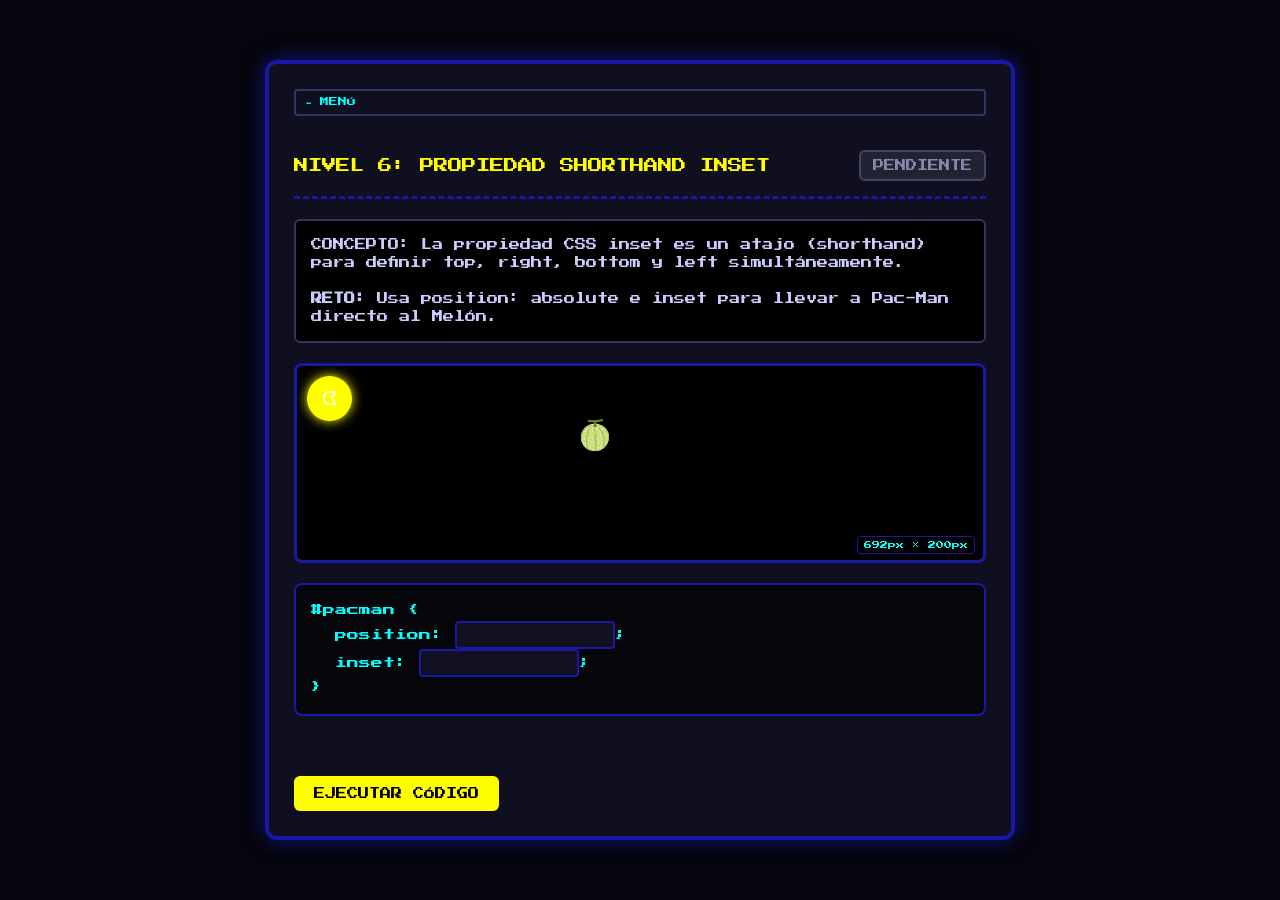
<file: src/pages/nivel_6_inset.html>
<!DOCTYPE html>
<html lang="es">
<head>
    <meta charset="UTF-8">
    <meta name="viewport" content="width=device-width, initial-scale=1.0">
    <link rel="icon" href="data:image/svg+xml,%3Csvg%20xmlns%3D%22http%3A//www.w3.org/2000/svg%22%20viewBox%3D%220%200%20100%20100%22%3E%3Ctext%20y%3D%22.9em%22%20font-size%3D%2290%22%3E%F0%9F%9F%A1%3C/text%3E%3C/svg%3E">
    <title>Pac-Man CSS Arcade - Nivel 6: Inset Shorthand</title>
    <link href="https://fonts.googleapis.com/css2?family=Press+Start+2P&display=swap" rel="stylesheet">
    <style>
        :root {
            --bg-color: #05050d;
            --arcade-blue: #1919a6;
            --pacman-yellow: #ffff00;
            --neon-green: #00ff66;
            --neon-pink: #ff0077;
            --text-color: #ffffff;
        }

        * {
            box-sizing: border-box;
            margin: 0;
            padding: 0;
            font-family: 'Press Start 2P', monospace;
        }

        body {
            background-color: var(--bg-color);
            color: var(--text-color);
            display: flex;
            flex-direction: column;
            align-items: center;
            justify-content: center;
            min-height: 100vh;
            padding: 20px;
        }

        .arcade-container {
            width: 100%;
            max-width: 750px;
            background-color: #0f0f1f;
            border: 4px solid var(--arcade-blue);
            box-shadow: 0 0 20px rgba(25, 25, 166, 0.8);
            border-radius: 12px;
            padding: 25px;
            display: flex;
            flex-direction: column;
            gap: 20px;
        }

        .arcade-header {
            display: flex;
            justify-content: space-between;
            align-items: center;
            border-bottom: 3px dashed var(--arcade-blue);
            padding-bottom: 15px;
        }

        .level-title { font-size: 0.9rem; color: var(--pacman-yellow); }
        .status-badge {
            font-size: 0.7rem;
            padding: 8px 12px;
            border-radius: 6px;
            background-color: #222233;
            color: #8888aa;
            border: 2px solid #444466;
        }
        .status-badge.solved {
            background-color: rgba(0, 255, 102, 0.2);
            color: var(--neon-green);
            border-color: var(--neon-green);
            box-shadow: 0 0 10px var(--neon-green);
        }

        .instructions {
            font-size: 0.7rem;
            line-height: 1.6;
            color: #ccccff;
            background-color: #000000;
            padding: 15px;
            border: 2px solid #333366;
            border-radius: 6px;
        }

        .maze-container {
            width: 100%;
            height: 200px;
            background-color: #000000;
            border: 3px solid var(--arcade-blue);
            border-radius: 8px;
            position: relative;
            overflow: hidden;
        }

        #pacman {
            width: 45px;
            height: 45px;
            background-color: var(--pacman-yellow);
            border-radius: 50%;
            display: flex;
            align-items: center;
            justify-content: center;
            font-size: 1.2rem;
            position: absolute;
            top: 10px;
            left: 10px;
            transition: all 0.5s ease;
            box-shadow: 0 0 12px var(--pacman-yellow);
            z-index: 10;
        }

        #melonGoal {
            position: absolute;
            top: 50px;
            left: 280px;
            font-size: 1.8rem;
        }

        .editor-container {
            background-color: #05050a;
            border: 2px solid var(--arcade-blue);
            border-radius: 8px;
            padding: 15px;
        }

        .code-block { font-size: 0.75rem; color: #00ffff; line-height: 1.8; }
        .code-input {
            background-color: #111122;
            border: 2px solid var(--arcade-blue);
            color: var(--neon-green);
            font-size: 0.75rem;
            padding: 6px;
            width: 160px;
            border-radius: 4px;
        }

        .actions-row {
            display: flex;
            gap: 15px;
            justify-content: space-between;
            align-items: center;
        }

        .btn { padding: 12px 20px; font-size: 0.7rem; border: none; border-radius: 6px; cursor: pointer; }
        .btn-run { background-color: var(--pacman-yellow); color: #000; }
        .btn-next { background-color: var(--neon-green); color: #000; display: none; text-decoration: none; }
        .btn-next.visible { display: inline-block; }
        .message-box { font-size: 0.65rem; min-height: 20px; }
        .message-box.success { color: var(--neon-green); }
        .message-box.error { color: var(--neon-pink); }
        .back-home { display: inline-block; margin-bottom: 14px; font-size: 0.55rem; color: #00ffff; text-decoration: none; border: 2px solid #333366; padding: 6px 10px; border-radius: 4px; transition: all 0.2s ease; }
        .back-home:hover { border-color: #00ff66; color: #00ff66; }
    </style>
</head>
<body>

<div class="arcade-container">
    <a href="../../index.html" class="back-home">⬅ MENÚ</a>
    <div class="arcade-header">
        <div class="level-title">NIVEL 6: PROPIEDAD SHORTHAND INSET</div>
        <div class="status-badge" id="statusBadge">PENDIENTE</div>
    </div>

    <div class="instructions">
        <span>CONCEPTO:</span> La propiedad CSS <code>inset</code> es un atajo (shorthand) para definir <code>top</code>, <code>right</code>, <code>bottom</code> y <code>left</code> simultáneamente.<br><br>
        <strong>RETO:</strong> Usa <code>position: absolute</code> e <code>inset</code> para llevar a Pac-Man directo al Melón.
    </div>

    <div class="maze-container">
        <div id="pacman">ᗧ</div>
        <div id="melonGoal">🍈</div>
    </div>

    <div class="editor-container">
        <div class="code-block">
            #pacman {<br>
            &nbsp;&nbsp;position: <input type="text" id="posInput" class="code-input" aria-label="valor de position" placeholder="">;<br>
            &nbsp;&nbsp;inset: <input type="text" id="insetInput" class="code-input" aria-label="valor de inset" placeholder="">;<br>
            }
        </div>
    </div>

    <div class="message-box" id="msgBox"></div>

    <div class="actions-row">
        <button class="btn btn-run" onclick="executeCode()">EJECUTAR CÓDIGO</button>
        <a href="./nivel_7_coordenadas_negativas.html" class="btn btn-next" id="btnNext">NIVEL 7 ➔</a>
    </div>
</div>

<script src="../js/main.js"></script>
<script>
    function playSound(type) {
        try {
            const ctx = new (window.AudioContext || window.webkitAudioContext)();
            const osc = ctx.createOscillator();
            const gain = ctx.createGain();
            osc.connect(gain); gain.connect(ctx.destination);
            if (type === 'win') {
                osc.type = 'square';
                osc.frequency.setValueAtTime(523.25, ctx.currentTime);
                osc.frequency.setValueAtTime(659.25, ctx.currentTime + 0.1);
                osc.frequency.setValueAtTime(783.99, ctx.currentTime + 0.2);
                osc.frequency.setValueAtTime(1046.50, ctx.currentTime + 0.3);
                gain.gain.setValueAtTime(0.2, ctx.currentTime);
                gain.gain.exponentialRampToValueAtTime(0.01, ctx.currentTime + 0.5);
                osc.start(); osc.stop(ctx.currentTime + 0.5);
            } else {
                osc.type = 'sawtooth';
                osc.frequency.setValueAtTime(180, ctx.currentTime);
                osc.frequency.linearRampToValueAtTime(90, ctx.currentTime + 0.2);
                gain.gain.setValueAtTime(0.2, ctx.currentTime);
                gain.gain.exponentialRampToValueAtTime(0.01, ctx.currentTime + 0.2);
                osc.start(); osc.stop(ctx.currentTime + 0.2);
            }
        } catch(e){}
    }

    function livePreview() {
        const posVal = document.getElementById('posInput').value.trim();
        const insetVal = document.getElementById('insetInput').value.trim();
        const pacman = document.getElementById('pacman');
        if (posVal) pacman.style.position = posVal;
        pacman.style.inset = insetVal;
    }

    // Pista que aparece si el jugador lleva más de 30 s sin resolver el nivel
    // (la lógica está en main.js). Orienta sin dar la respuesta.
    const LEVEL_HINT = "inset acepta hasta 4 valores en el sentido de las manecillas del reloj: top, right, bottom, left. Piensa cuáles de los cuatro necesitas para llegar al melón. Recuerda que solo funciona en elementos posicionados.";

    // Devuelve true solo si TODOS los campos del editor tienen la respuesta correcta.
    // La usan tanto executeCode() como main.js (para pasar de nivel solo, sin pulsar el botón).
    function isSolved() {
        const posVal = document.getElementById('posInput').value.trim();
        const insetVal = document.getElementById('insetInput').value.trim();
        return posVal === 'absolute' && insetVal.replace(/\s+/g, ' ') === '50px 0px 0px 280px';
    }

    function executeCode() {
        const posVal = document.getElementById('posInput').value.trim();
        const insetVal = document.getElementById('insetInput').value.trim();
        const pacman = document.getElementById('pacman');
        const msgBox = document.getElementById('msgBox');
        const badge = document.getElementById('statusBadge');
        const btnNext = document.getElementById('btnNext');

        if (isSolved()) {
            pacman.style.position = 'absolute';
            pacman.style.inset = '50px 0px 0px 280px';
            msgBox.className = 'message-box success';
            msgBox.innerText = '¡CORRECTO! La propiedad inset reemplazó a top/left eficientemente.';
            badge.className = 'status-badge solved';
            badge.innerText = '✓ RESUELTO';
            btnNext.classList.add('visible');
            completeLevel(6);
            playSound('win');
        } else {
            msgBox.className = 'message-box error';
            msgBox.innerText = '❌ INCORRECTO. Pac-Man no llegó al Melón. Revisa position e inset.';
            playSound('error');
        }
    }
</script>
</body>
</html>
</file>
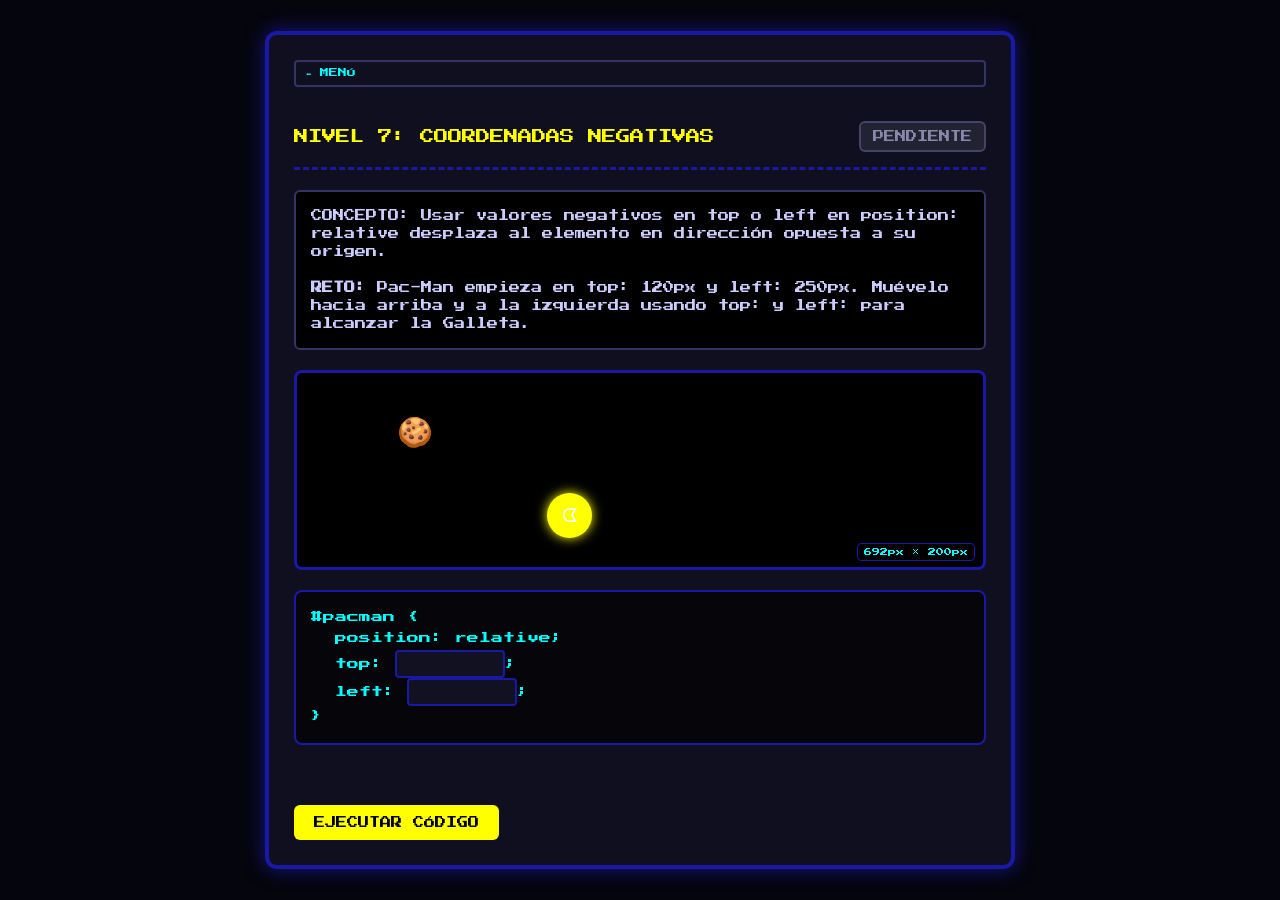
<file: src/pages/nivel_7_coordenadas_negativas.html>
<!DOCTYPE html>
<html lang="es">
<head>
    <meta charset="UTF-8">
    <meta name="viewport" content="width=device-width, initial-scale=1.0">
    <link rel="icon" href="data:image/svg+xml,%3Csvg%20xmlns%3D%22http%3A//www.w3.org/2000/svg%22%20viewBox%3D%220%200%20100%20100%22%3E%3Ctext%20y%3D%22.9em%22%20font-size%3D%2290%22%3E%F0%9F%9F%A1%3C/text%3E%3C/svg%3E">
    <title>Pac-Man CSS Arcade - Nivel 7: Coordenadas Negativas</title>
    <link href="https://fonts.googleapis.com/css2?family=Press+Start+2P&display=swap" rel="stylesheet">
    <style>
        :root {
            --bg-color: #05050d;
            --arcade-blue: #1919a6;
            --pacman-yellow: #ffff00;
            --neon-green: #00ff66;
            --neon-pink: #ff0077;
            --text-color: #ffffff;
        }

        * {
            box-sizing: border-box;
            margin: 0;
            padding: 0;
            font-family: 'Press Start 2P', monospace;
        }

        body {
            background-color: var(--bg-color);
            color: var(--text-color);
            display: flex;
            flex-direction: column;
            align-items: center;
            justify-content: center;
            min-height: 100vh;
            padding: 20px;
        }

        .arcade-container {
            width: 100%;
            max-width: 750px;
            background-color: #0f0f1f;
            border: 4px solid var(--arcade-blue);
            box-shadow: 0 0 20px rgba(25, 25, 166, 0.8);
            border-radius: 12px;
            padding: 25px;
            display: flex;
            flex-direction: column;
            gap: 20px;
        }

        .arcade-header {
            display: flex;
            justify-content: space-between;
            align-items: center;
            border-bottom: 3px dashed var(--arcade-blue);
            padding-bottom: 15px;
        }

        .level-title { font-size: 0.9rem; color: var(--pacman-yellow); }
        .status-badge {
            font-size: 0.7rem;
            padding: 8px 12px;
            border-radius: 6px;
            background-color: #222233;
            color: #8888aa;
            border: 2px solid #444466;
        }
        .status-badge.solved {
            background-color: rgba(0, 255, 102, 0.2);
            color: var(--neon-green);
            border-color: var(--neon-green);
        }

        .instructions {
            font-size: 0.7rem;
            line-height: 1.6;
            color: #ccccff;
            background-color: #000000;
            padding: 15px;
            border: 2px solid #333366;
            border-radius: 6px;
        }

        .maze-container {
            width: 100%;
            height: 200px;
            background-color: #000000;
            border: 3px solid var(--arcade-blue);
            border-radius: 8px;
            position: relative;
            overflow: hidden;
        }

        #pacman {
            width: 45px;
            height: 45px;
            background-color: var(--pacman-yellow);
            border-radius: 50%;
            display: flex;
            align-items: center;
            justify-content: center;
            font-size: 1.2rem;
            position: relative;
            margin-top: 120px;
            margin-left: 250px;
            transition: all 0.5s ease;
            box-shadow: 0 0 12px var(--pacman-yellow);
            z-index: 10;
        }

        #cookieGoal {
            position: absolute;
            top: 40px;
            left: 100px;
            font-size: 1.8rem;
        }

        .editor-container {
            background-color: #05050a;
            border: 2px solid var(--arcade-blue);
            border-radius: 8px;
            padding: 15px;
        }

        .code-block { font-size: 0.75rem; color: #00ffff; line-height: 1.8; }
        .code-input {
            background-color: #111122;
            border: 2px solid var(--arcade-blue);
            color: var(--neon-green);
            font-size: 0.75rem;
            padding: 6px;
            width: 110px;
            border-radius: 4px;
        }

        .actions-row {
            display: flex;
            gap: 15px;
            justify-content: space-between;
            align-items: center;
        }

        .btn { padding: 12px 20px; font-size: 0.7rem; border: none; border-radius: 6px; cursor: pointer; }
        .btn-run { background-color: var(--pacman-yellow); color: #000; }
        .btn-next { background-color: var(--neon-green); color: #000; display: none; text-decoration: none; }
        .btn-next.visible { display: inline-block; }
        .message-box { font-size: 0.65rem; min-height: 20px; }
        .message-box.success { color: var(--neon-green); }
        .message-box.error { color: var(--neon-pink); }
        .back-home { display: inline-block; margin-bottom: 14px; font-size: 0.55rem; color: #00ffff; text-decoration: none; border: 2px solid #333366; padding: 6px 10px; border-radius: 4px; transition: all 0.2s ease; }
        .back-home:hover { border-color: #00ff66; color: #00ff66; }
    </style>
</head>
<body>

<div class="arcade-container">
    <a href="../../index.html" class="back-home">⬅ MENÚ</a>
    <div class="arcade-header">
        <div class="level-title">NIVEL 7: COORDENADAS NEGATIVAS</div>
        <div class="status-badge" id="statusBadge">PENDIENTE</div>
    </div>

    <div class="instructions">
        <span>CONCEPTO:</span> Usar valores negativos en <code>top</code> o <code>left</code> en <code>position: relative</code> desplaza al elemento en dirección opuesta a su origen.<br><br>
        <strong>RETO:</strong> Pac-Man empieza en <code>top: 120px</code> y <code>left: 250px</code>. Muévelo hacia arriba y a la izquierda usando <code>top:</code> y <code>left:</code> para alcanzar la Galleta.
    </div>

    <div class="maze-container">
        <div id="pacman">ᗧ</div>
        <div id="cookieGoal">🍪</div>
    </div>

    <div class="editor-container">
        <div class="code-block">
            #pacman {<br>
            &nbsp;&nbsp;position: relative;<br>
            &nbsp;&nbsp;top: <input type="text" id="topInput" class="code-input" aria-label="valor de top" placeholder="">;<br>
            &nbsp;&nbsp;left: <input type="text" id="leftInput" class="code-input" placeholder="">;<br>
            }
        </div>
    </div>

    <div class="message-box" id="msgBox"></div>

    <div class="actions-row">
        <button class="btn btn-run" onclick="executeCode()">EJECUTAR CÓDIGO</button>
        <a href="./nivel_8_sticky_horizontal.html" class="btn btn-next" id="btnNext">NIVEL 8 ➔</a>
    </div>
</div>

<script src="../js/main.js"></script>
<script>
    function playSound(type) {
        try {
            const ctx = new (window.AudioContext || window.webkitAudioContext)();
            const osc = ctx.createOscillator();
            const gain = ctx.createGain();
            osc.connect(gain); gain.connect(ctx.destination);
            if (type === 'win') {
                osc.type = 'square';
                osc.frequency.setValueAtTime(523.25, ctx.currentTime);
                osc.frequency.setValueAtTime(659.25, ctx.currentTime + 0.1);
                osc.frequency.setValueAtTime(783.99, ctx.currentTime + 0.2);
                osc.frequency.setValueAtTime(1046.50, ctx.currentTime + 0.3);
                gain.gain.setValueAtTime(0.2, ctx.currentTime);
                gain.gain.exponentialRampToValueAtTime(0.01, ctx.currentTime + 0.5);
                osc.start(); osc.stop(ctx.currentTime + 0.5);
            } else {
                osc.type = 'sawtooth';
                osc.frequency.setValueAtTime(180, ctx.currentTime);
                osc.frequency.linearRampToValueAtTime(90, ctx.currentTime + 0.2);
                gain.gain.setValueAtTime(0.2, ctx.currentTime);
                gain.gain.exponentialRampToValueAtTime(0.01, ctx.currentTime + 0.2);
                osc.start(); osc.stop(ctx.currentTime + 0.2);
            }
        } catch(e){}
    }

    function livePreview() {
        const topVal = document.getElementById('topInput').value.trim();
        const leftVal = document.getElementById('leftInput').value.trim();
        const pacman = document.getElementById('pacman');
        pacman.style.top = topVal;
        pacman.style.left = leftVal;
    }

    // Pista que aparece si el jugador lleva más de 30 s sin resolver el nivel
    // (la lógica está en main.js). Orienta sin dar la respuesta.
    const LEVEL_HINT = "La galleta está arriba y a la izquierda de Pac-Man. Calcula cuántos px hay que subir y cuántos ir a la izquierda, y usa signo negativo porque es en sentido contrario al normal.";

    // Devuelve true solo si TODOS los campos del editor tienen la respuesta correcta.
    // La usan tanto executeCode() como main.js (para pasar de nivel solo, sin pulsar el botón).
    function isSolved() {
        const topVal = document.getElementById('topInput').value.trim();
        const leftVal = document.getElementById('leftInput').value.trim();
        return topVal === '-80px' && leftVal === '-150px';
    }

    function executeCode() {
        const topVal = document.getElementById('topInput').value.trim();
        const leftVal = document.getElementById('leftInput').value.trim();
        const pacman = document.getElementById('pacman');
        const msgBox = document.getElementById('msgBox');
        const badge = document.getElementById('statusBadge');
        const btnNext = document.getElementById('btnNext');

        if (isSolved()) {
            // No se fuerza la posición: top:-80px / left:-150px ya deja a
            // Pac-Man exactamente sobre la Galleta gracias al desplazamiento
            // base (margin-top/margin-left) definido en el CSS de #pacman.
            msgBox.className = 'message-box success';
            msgBox.innerText = '¡GENIAL! Has dominado el desplazamiento con valores negativos.';
            badge.className = 'status-badge solved';
            badge.innerText = '✓ RESUELTO';
            btnNext.classList.add('visible');
            completeLevel(7);
            playSound('win');
        } else {
            msgBox.className = 'message-box error';
            msgBox.innerText = '❌ INCORRECTO. Pac-Man no alcanzó la Galleta. Recuerda usar valores negativos en top y left.';
            playSound('error');
        }
    }
</script>
</body>
</html>
</file>
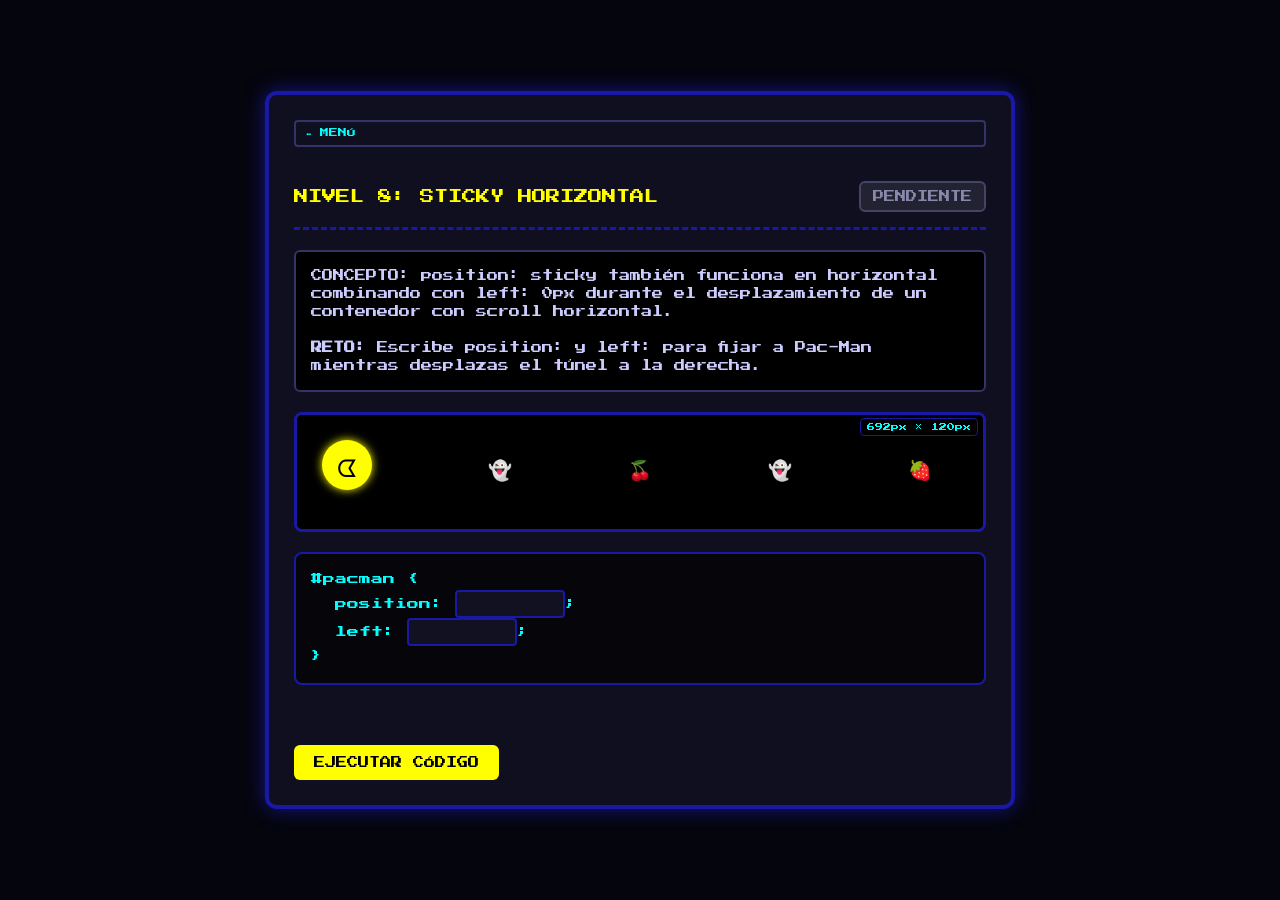
<file: src/pages/nivel_8_sticky_horizontal.html>
<!DOCTYPE html>
<html lang="es">
<head>
    <meta charset="UTF-8">
    <meta name="viewport" content="width=device-width, initial-scale=1.0">
    <link rel="icon" href="data:image/svg+xml,%3Csvg%20xmlns%3D%22http%3A//www.w3.org/2000/svg%22%20viewBox%3D%220%200%20100%20100%22%3E%3Ctext%20y%3D%22.9em%22%20font-size%3D%2290%22%3E%F0%9F%9F%A1%3C/text%3E%3C/svg%3E">
    <title>Pac-Man CSS Arcade - Nivel 8: Sticky Horizontal</title>
    <link href="https://fonts.googleapis.com/css2?family=Press+Start+2P&display=swap" rel="stylesheet">
    <style>
        :root {
            --bg-color: #05050d;
            --arcade-blue: #1919a6;
            --pacman-yellow: #ffff00;
            --neon-green: #00ff66;
            --neon-pink: #ff0077;
            --text-color: #ffffff;
        }

        * {
            box-sizing: border-box;
            margin: 0;
            padding: 0;
            font-family: 'Press Start 2P', monospace;
        }

        body {
            background-color: var(--bg-color);
            color: var(--text-color);
            display: flex;
            flex-direction: column;
            align-items: center;
            justify-content: center;
            min-height: 100vh;
            padding: 20px;
        }

        .arcade-container {
            width: 100%;
            max-width: 750px;
            background-color: #0f0f1f;
            border: 4px solid var(--arcade-blue);
            box-shadow: 0 0 20px rgba(25, 25, 166, 0.8);
            border-radius: 12px;
            padding: 25px;
            display: flex;
            flex-direction: column;
            gap: 20px;
        }

        .arcade-header {
            display: flex;
            justify-content: space-between;
            align-items: center;
            border-bottom: 3px dashed var(--arcade-blue);
            padding-bottom: 15px;
        }

        .level-title { font-size: 0.9rem; color: var(--pacman-yellow); }
        .status-badge {
            font-size: 0.7rem;
            padding: 8px 12px;
            border-radius: 6px;
            background-color: #222233;
            color: #8888aa;
            border: 2px solid #444466;
        }
        .status-badge.solved {
            background-color: rgba(0, 255, 102, 0.2);
            color: var(--neon-green);
            border-color: var(--neon-green);
        }

        .instructions {
            font-size: 0.7rem;
            line-height: 1.6;
            color: #ccccff;
            background-color: #000000;
            padding: 15px;
            border: 2px solid #333366;
            border-radius: 6px;
        }

        .horizontal-scroll-container {
            width: 100%;
            height: 120px;
            overflow-x: auto;
            white-space: nowrap;
            background-color: #000;
            border: 3px solid var(--arcade-blue);
            border-radius: 8px;
            padding: 25px;
        }

        #stickyPacman {
            display: inline-block;
            width: 50px;
            height: 50px;
            background-color: var(--pacman-yellow);
            border-radius: 50%;
            text-align: center;
            line-height: 50px;
            font-size: 1.5rem;
            color: #000;
            box-shadow: 0 0 10px var(--pacman-yellow);
        }

        .track-item {
            display: inline-block;
            margin-left: 100px;
            font-size: 1.2rem;
        }

        .editor-container {
            background-color: #05050a;
            border: 2px solid var(--arcade-blue);
            border-radius: 8px;
            padding: 15px;
        }

        .code-block { font-size: 0.75rem; color: #00ffff; line-height: 1.8; }
        .code-input {
            background-color: #111122;
            border: 2px solid var(--arcade-blue);
            color: var(--neon-green);
            font-size: 0.75rem;
            padding: 6px;
            width: 110px;
            border-radius: 4px;
        }

        .actions-row {
            display: flex;
            gap: 15px;
            justify-content: space-between;
            align-items: center;
        }

        .btn { padding: 12px 20px; font-size: 0.7rem; border: none; border-radius: 6px; cursor: pointer; }
        .btn-run { background-color: var(--pacman-yellow); color: #000; }
        .btn-next { background-color: var(--neon-green); color: #000; display: none; text-decoration: none; }
        .btn-next.visible { display: inline-block; }
        .message-box { font-size: 0.65rem; min-height: 20px; }
        .message-box.success { color: var(--neon-green); }
        .message-box.error { color: var(--neon-pink); }
        .back-home { display: inline-block; margin-bottom: 14px; font-size: 0.55rem; color: #00ffff; text-decoration: none; border: 2px solid #333366; padding: 6px 10px; border-radius: 4px; transition: all 0.2s ease; }
        .back-home:hover { border-color: #00ff66; color: #00ff66; }
    </style>
</head>
<body>

<div class="arcade-container">
    <a href="../../index.html" class="back-home">⬅ MENÚ</a>
    <div class="arcade-header">
        <div class="level-title">NIVEL 8: STICKY HORIZONTAL</div>
        <div class="status-badge" id="statusBadge">PENDIENTE</div>
    </div>

    <div class="instructions">
        <span>CONCEPTO:</span> <code>position: sticky</code> también funciona en horizontal combinando con <code>left: 0px</code> durante el desplazamiento de un contenedor con scroll horizontal.<br><br>
        <strong>RETO:</strong> Escribe <code>position:</code> y <code>left: </code> para fijar a Pac-Man mientras desplazas el túnel a la derecha.
    </div>

    <div class="horizontal-scroll-container">
        <div id="stickyPacman">ᗧ</div>
        <span class="track-item">👻</span>
        <span class="track-item">🍒</span>
        <span class="track-item">👻</span>
        <span class="track-item">🍓</span>
        <span class="track-item">👻</span>
        <span class="track-item">👾</span>
    </div>

    <div class="editor-container">
        <div class="code-block">
            #pacman {<br>
            &nbsp;&nbsp;position: <input type="text" id="posInput" class="code-input" aria-label="valor de position" placeholder="">;<br>
            &nbsp;&nbsp;left: <input type="text" id="leftInput" class="code-input" placeholder="">;<br>
            }
        </div>
    </div>

    <div class="message-box" id="msgBox"></div>

    <div class="actions-row">
        <button class="btn btn-run" onclick="executeCode()">EJECUTAR CÓDIGO</button>
        <a href="./nivel_9_stacking_context.html" class="btn btn-next" id="btnNext">NIVEL 9 ➔</a>
    </div>
</div>

<script src="../js/main.js"></script>
<script>
    function playSound(type) {
        try {
            const ctx = new (window.AudioContext || window.webkitAudioContext)();
            const osc = ctx.createOscillator();
            const gain = ctx.createGain();
            osc.connect(gain); gain.connect(ctx.destination);
            if (type === 'win') {
                osc.type = 'square';
                osc.frequency.setValueAtTime(523.25, ctx.currentTime);
                osc.frequency.setValueAtTime(659.25, ctx.currentTime + 0.1);
                osc.frequency.setValueAtTime(783.99, ctx.currentTime + 0.2);
                osc.frequency.setValueAtTime(1046.50, ctx.currentTime + 0.3);
                gain.gain.setValueAtTime(0.2, ctx.currentTime);
                gain.gain.exponentialRampToValueAtTime(0.01, ctx.currentTime + 0.5);
                osc.start(); osc.stop(ctx.currentTime + 0.5);
            } else {
                osc.type = 'sawtooth';
                osc.frequency.setValueAtTime(180, ctx.currentTime);
                osc.frequency.linearRampToValueAtTime(90, ctx.currentTime + 0.2);
                gain.gain.setValueAtTime(0.2, ctx.currentTime);
                gain.gain.exponentialRampToValueAtTime(0.01, ctx.currentTime + 0.2);
                osc.start(); osc.stop(ctx.currentTime + 0.2);
            }
        } catch(e){}
    }

    function livePreview() {
        const posVal = document.getElementById('posInput').value.trim();
        const leftVal = document.getElementById('leftInput').value.trim();
        const pacman = document.getElementById('stickyPacman');
        if (posVal) pacman.style.position = posVal;
        pacman.style.left = leftVal;
    }

    // Pista que aparece si el jugador lleva más de 30 s sin resolver el nivel
    // (la lógica está en main.js). Orienta sin dar la respuesta.
    const LEVEL_HINT = "En horizontal, left indica a cuántos px del borde izquierdo del túnel se queda pegado Pac-Man. Desplaza el túnel a la derecha mientras pruebas para ver el efecto.";

    // Devuelve true solo si TODOS los campos del editor tienen la respuesta correcta.
    // La usan tanto executeCode() como main.js (para pasar de nivel solo, sin pulsar el botón).
    function isSolved() {
        const posVal = document.getElementById('posInput').value.trim();
        const leftVal = document.getElementById('leftInput').value.trim();
        return posVal === 'sticky' && leftVal === '20px';
    }

    function executeCode() {
        const posVal = document.getElementById('posInput').value.trim();
        const leftVal = document.getElementById('leftInput').value.trim();
        const pacman = document.getElementById('stickyPacman');
        const msgBox = document.getElementById('msgBox');
        const badge = document.getElementById('statusBadge');
        const btnNext = document.getElementById('btnNext');

        if (isSolved()) {
            pacman.style.position = 'sticky';
            pacman.style.left = '20px';
            msgBox.className = 'message-box success';
            msgBox.innerText = '¡FANTÁSTICO! Pac-Man permanece visible en el margen izquierdo del túnel.';
            badge.className = 'status-badge solved';
            badge.innerText = '✓ RESUELTO';
            btnNext.classList.add('visible');
            completeLevel(8);
            playSound('win');
        } else {
            msgBox.className = 'message-box error';
            msgBox.innerText = '❌ INCORRECTO. Pac-Man se perdió en el túnel. Revisa position y left.';
            playSound('error');
        }
    }
</script>
</body>
</html>
</file>
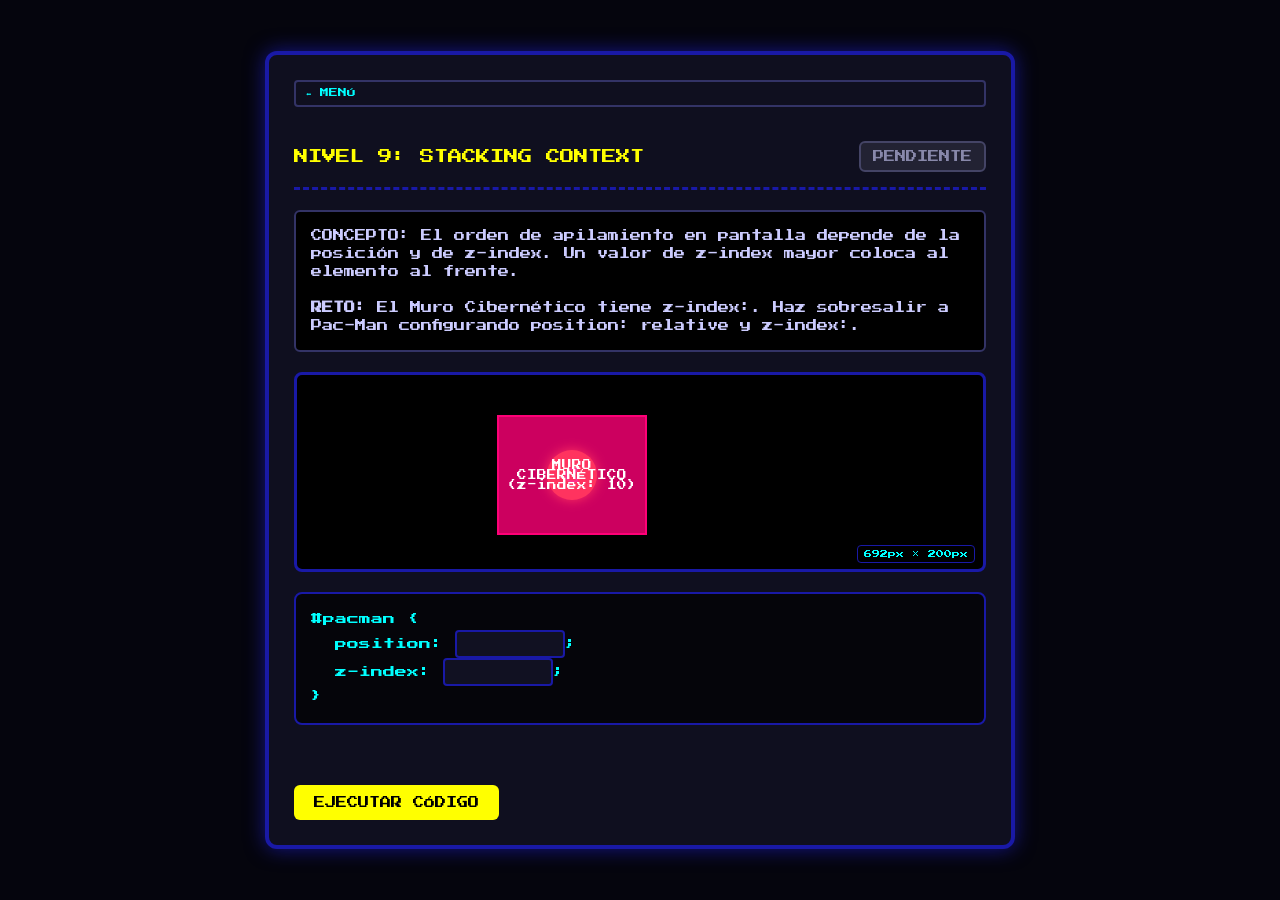
<file: src/pages/nivel_9_stacking_context.html>
<!DOCTYPE html>
<html lang="es">
<head>
    <meta charset="UTF-8">
    <meta name="viewport" content="width=device-width, initial-scale=1.0">
    <link rel="icon" href="data:image/svg+xml,%3Csvg%20xmlns%3D%22http%3A//www.w3.org/2000/svg%22%20viewBox%3D%220%200%20100%20100%22%3E%3Ctext%20y%3D%22.9em%22%20font-size%3D%2290%22%3E%F0%9F%9F%A1%3C/text%3E%3C/svg%3E">
    <title>Pac-Man CSS Arcade - Nivel 9: Contexto de Apilamiento</title>
    <link href="https://fonts.googleapis.com/css2?family=Press+Start+2P&display=swap" rel="stylesheet">
    <style>
        :root {
            --bg-color: #05050d;
            --arcade-blue: #1919a6;
            --pacman-yellow: #ffff00;
            --neon-green: #00ff66;
            --neon-pink: #ff0077;
            --text-color: #ffffff;
        }

        * {
            box-sizing: border-box;
            margin: 0;
            padding: 0;
            font-family: 'Press Start 2P', monospace;
        }

        body {
            background-color: var(--bg-color);
            color: var(--text-color);
            display: flex;
            flex-direction: column;
            align-items: center;
            justify-content: center;
            min-height: 100vh;
            padding: 20px;
        }

        .arcade-container {
            width: 100%;
            max-width: 750px;
            background-color: #0f0f1f;
            border: 4px solid var(--arcade-blue);
            box-shadow: 0 0 20px rgba(25, 25, 166, 0.8);
            border-radius: 12px;
            padding: 25px;
            display: flex;
            flex-direction: column;
            gap: 20px;
        }

        .arcade-header {
            display: flex;
            justify-content: space-between;
            align-items: center;
            border-bottom: 3px dashed var(--arcade-blue);
            padding-bottom: 15px;
        }

        .level-title { font-size: 0.9rem; color: var(--pacman-yellow); }
        .status-badge {
            font-size: 0.7rem;
            padding: 8px 12px;
            border-radius: 6px;
            background-color: #222233;
            color: #8888aa;
            border: 2px solid #444466;
        }
        .status-badge.solved {
            background-color: rgba(0, 255, 102, 0.2);
            color: var(--neon-green);
            border-color: var(--neon-green);
        }

        .instructions {
            font-size: 0.7rem;
            line-height: 1.6;
            color: #ccccff;
            background-color: #000000;
            padding: 15px;
            border: 2px solid #333366;
            border-radius: 6px;
        }

        .maze-container {
            width: 100%;
            height: 200px;
            background-color: #000000;
            border: 3px solid var(--arcade-blue);
            border-radius: 8px;
            position: relative;
            overflow: hidden;
        }

        #cyberWall {
            position: absolute;
            top: 40px;
            left: 200px;
            width: 150px;
            height: 120px;
            background-color: rgba(255, 0, 119, 0.8);
            border: 2px solid #ff0077;
            z-index: 10;
            display: flex;
            align-items: center;
            justify-content: center;
            font-size: 0.6rem;
            color: #fff;
            text-align: center;
        }

        #pacman {
            width: 50px;
            height: 50px;
            background-color: var(--pacman-yellow);
            border-radius: 50%;
            display: flex;
            align-items: center;
            justify-content: center;
            font-size: 1.2rem;
            position: absolute;
            top: 75px;
            left: 250px;
            z-index: 1; /* Oculto detrás del muro */
            box-shadow: 0 0 12px var(--pacman-yellow);
        }

        .editor-container {
            background-color: #05050a;
            border: 2px solid var(--arcade-blue);
            border-radius: 8px;
            padding: 15px;
        }

        .code-block { font-size: 0.75rem; color: #00ffff; line-height: 1.8; }
        .code-input {
            background-color: #111122;
            border: 2px solid var(--arcade-blue);
            color: var(--neon-green);
            font-size: 0.75rem;
            padding: 6px;
            width: 110px;
            border-radius: 4px;
        }

        .actions-row {
            display: flex;
            gap: 15px;
            justify-content: space-between;
            align-items: center;
        }

        .btn { padding: 12px 20px; font-size: 0.7rem; border: none; border-radius: 6px; cursor: pointer; }
        .btn-run { background-color: var(--pacman-yellow); color: #000; }
        .btn-next { background-color: var(--neon-green); color: #000; display: none; text-decoration: none; }
        .btn-next.visible { display: inline-block; }
        .message-box { font-size: 0.65rem; min-height: 20px; }
        .message-box.success { color: var(--neon-green); }
        .message-box.error { color: var(--neon-pink); }
        .back-home { display: inline-block; margin-bottom: 14px; font-size: 0.55rem; color: #00ffff; text-decoration: none; border: 2px solid #333366; padding: 6px 10px; border-radius: 4px; transition: all 0.2s ease; }
        .back-home:hover { border-color: #00ff66; color: #00ff66; }
    </style>
</head>
<body>

<div class="arcade-container">
    <a href="../../index.html" class="back-home">⬅ MENÚ</a>
    <div class="arcade-header">
        <div class="level-title">NIVEL 9: STACKING CONTEXT</div>
        <div class="status-badge" id="statusBadge">PENDIENTE</div>
    </div>

    <div class="instructions">
        <span>CONCEPTO:</span> El orden de apilamiento en pantalla depende de la posición y de <code>z-index</code>. Un valor de <code>z-index</code> mayor coloca al elemento al frente.<br><br>
        <strong>RETO:</strong> El Muro Cibernético tiene <code>z-index:</code>. Haz sobresalir a Pac-Man configurando <code>position: relative</code> y <code>z-index:</code>.
    </div>

    <div class="maze-container">
        <div id="cyberWall">MURO CIBERNÉTICO (z-index: 10)</div>
        <div id="pacman">ᗧ</div>
    </div>

    <div class="editor-container">
        <div class="code-block">
            #pacman {<br>
            &nbsp;&nbsp;position: <input type="text" id="posInput" class="code-input" aria-label="valor de position" placeholder="">;<br>
            &nbsp;&nbsp;z-index: <input type="text" id="zIndexInput" class="code-input" aria-label="valor de z-index" placeholder="">;<br>
            }
        </div>
    </div>

    <div class="message-box" id="msgBox"></div>

    <div class="actions-row">
        <button class="btn btn-run" onclick="executeCode()">EJECUTAR CÓDIGO</button>
        <a href="./nivel_10_desafio_maestro.html" class="btn btn-next" id="btnNext">DESAFÍO MAESTRO ➔</a>
    </div>
</div>

<script src="../js/main.js"></script>
<script>
    function playSound(type) {
        try {
            const ctx = new (window.AudioContext || window.webkitAudioContext)();
            const osc = ctx.createOscillator();
            const gain = ctx.createGain();
            osc.connect(gain); gain.connect(ctx.destination);
            if (type === 'win') {
                osc.type = 'square';
                osc.frequency.setValueAtTime(523.25, ctx.currentTime);
                osc.frequency.setValueAtTime(659.25, ctx.currentTime + 0.1);
                osc.frequency.setValueAtTime(783.99, ctx.currentTime + 0.2);
                osc.frequency.setValueAtTime(1046.50, ctx.currentTime + 0.3);
                gain.gain.setValueAtTime(0.2, ctx.currentTime);
                gain.gain.exponentialRampToValueAtTime(0.01, ctx.currentTime + 0.5);
                osc.start(); osc.stop(ctx.currentTime + 0.5);
            } else {
                osc.type = 'sawtooth';
                osc.frequency.setValueAtTime(180, ctx.currentTime);
                osc.frequency.linearRampToValueAtTime(90, ctx.currentTime + 0.2);
                gain.gain.setValueAtTime(0.2, ctx.currentTime);
                gain.gain.exponentialRampToValueAtTime(0.01, ctx.currentTime + 0.2);
                osc.start(); osc.stop(ctx.currentTime + 0.2);
            }
        } catch(e){}
    }

    function livePreview() {
        const posVal = document.getElementById('posInput').value.trim();
        const zVal = document.getElementById('zIndexInput').value.trim();
        const pacman = document.getElementById('pacman');
        if (posVal) pacman.style.position = posVal;
        pacman.style.zIndex = zVal;
    }

    // Pista que aparece si el jugador lleva más de 30 s sin resolver el nivel
    // (la lógica está en main.js). Orienta sin dar la respuesta.
    const LEVEL_HINT = "El muro tiene z-index 10 (está escrito en pantalla). Para pasar por encima, Pac-Man necesita un z-index mayor. Recuerda que z-index solo funciona en elementos posicionados.";

    // Devuelve true solo si TODOS los campos del editor tienen la respuesta correcta.
    // La usan tanto executeCode() como main.js (para pasar de nivel solo, sin pulsar el botón).
    function isSolved() {
        const posVal = document.getElementById('posInput').value.trim();
        const zVal = document.getElementById('zIndexInput').value.trim();
        return posVal === 'relative' && zVal === '99';
    }

    function executeCode() {
        const posVal = document.getElementById('posInput').value.trim();
        const zVal = document.getElementById('zIndexInput').value.trim();
        const pacman = document.getElementById('pacman');
        const msgBox = document.getElementById('msgBox');
        const badge = document.getElementById('statusBadge');
        const btnNext = document.getElementById('btnNext');

        if (isSolved()) {
            pacman.style.position = 'relative';
            pacman.style.zIndex = '99';
            msgBox.className = 'message-box success';
            msgBox.innerText = '¡EXCELENTE! Pac-Man ha atravesado la capa mediante z-index.';
            badge.className = 'status-badge solved';
            badge.innerText = '✓ RESUELTO';
            btnNext.classList.add('visible');
            completeLevel(9);
            playSound('win');
        } else {
            msgBox.className = 'message-box error';
            msgBox.innerText = '❌ INCORRECTO. Pac-Man sigue detrás del muro. Revisa position y z-index.';
            playSound('error');
        }
    }
</script>
</body>
</html>
</file>
<file: src/styles/styles.css>
/* Reset básico */
* {
  margin: 0;
  padding: 0;
  box-sizing: border-box;
  font-family: 'Press Start 2P', monospace;
}

/* Fondo negro retro */
body {
  background-color: #05050d;
  color: #ffffff;
  min-height: 100vh;
  display: flex;
  justify-content: center;
  align-items: center;
  padding: 20px;
}

/* Tarjeta Arcade Principal */
.pacman-card {
  background-color: #0f0f1f;
  border: 4px solid #1919a6;
  border-radius: 12px;
  padding: 35px 20px;
  text-align: center;
  max-width: 650px;
  width: 100%;
  box-shadow: 0 0 20px rgba(25, 25, 166, 0.8);
}

/* Pac-Man Decorativo */
.pacman-graphic {
  width: 48px;
  height: 48px;
  background-color: #ffff00;
  border-radius: 50%;
  margin: 0 auto 20px auto;
  clip-path: polygon(100% 0%, 100% 30%, 50% 50%, 100% 70%, 100% 100%, 0% 100%, 0% 0%);
}

/* Título */
.main-title {
  color: #ffff00;
  font-size: 1.1rem;
  line-height: 1.5;
  margin-bottom: 15px;
  text-transform: uppercase;
  text-shadow: 2px 2px 0px #1919a6;
}

/* Subtítulo */
.subtitle {
  color: #8888aa;
  font-size: 0.55rem;
  line-height: 1.8;
  margin-bottom: 25px;
}

/* Fantasmas */
.ghost-dots {
  display: flex;
  justify-content: center;
  gap: 14px;
  margin-bottom: 25px;
}

.ghost-dot {
  width: 12px;
  height: 12px;
  border-radius: 50%;
  display: inline-block;
}

.ghost-dot.blinky { background-color: #ff0000; }
.ghost-dot.pinky  { background-color: #ffb8ff; }
.ghost-dot.inky   { background-color: #00ffff; }
.ghost-dot.clyde  { background-color: #ffb852; }

/* Botón empezar a desarrollar */
.btn-start {
  display: inline-block;
  background-color: #ffff00;
  color: #000000;
  padding: 14px 20px;
  font-size: 0.65rem;
  text-decoration: none;
  border-radius: 6px;
  text-transform: uppercase;
  margin-bottom: 30px;
  transition: background-color 0.2s ease, transform 0.2s ease;
}

.btn-start:hover {
  background-color: #00ff66;
  transform: translateY(-2px);
}

/* SECCIÓN DE 10 NIVELES */
.levels-section {
  border-top: 3px dashed #1919a6;
  padding-top: 25px;
  margin-top: 10px;
}

.levels-title {
  color: #00ffff;
  font-size: 0.75rem;
  margin-bottom: 8px;
  letter-spacing: 1px;
}

/* Indicador de progreso (niveles completados) */
.progress-indicator {
  font-size: 0.5rem;
  color: #00ff66;
  margin-bottom: 20px;
  letter-spacing: 0.5px;
}

/* Grilla de 10 Niveles */
.levels-grid {
  display: grid;
  grid-template-columns: repeat(auto-fit, minmax(100px, 1fr));
  gap: 12px;
}

/* Tarjeta individual de Nivel */
.level-card {
  background-color: #05050a;
  border: 2px solid #333366;
  border-radius: 6px;
  padding: 12px 8px;
  text-decoration: none;
  display: flex;
  flex-direction: column;
  align-items: center;
  gap: 8px;
  transition: all 0.2s ease;
}

.level-num {
  font-size: 0.8rem;
  color: #666688;
}

.level-status {
  font-size: 0.4rem;
  color: #555577;
}

/* Estado Desbloqueado / Disponible */
.level-card.unlocked {
  border-color: #ffff00;
  background-color: rgba(255, 255, 0, 0.05);
}

.level-card.unlocked .level-num {
  color: #ffff00;
}

.level-card.unlocked .level-status {
  color: #00ff66;
}

.level-card.unlocked:hover {
  border-color: #00ff66;
  transform: translateY(-3px);
  box-shadow: 0 0 10px rgba(0, 255, 102, 0.4);
}

/* Estado Resuelto (Para cuando agreguemos las validaciones) */
.level-card.completed {
  border-color: #00ff66;
  background-color: rgba(0, 255, 102, 0.1);
}

.level-card.completed .level-num,
.level-card.completed .level-status {
  color: #00ff66;
}
</file>
